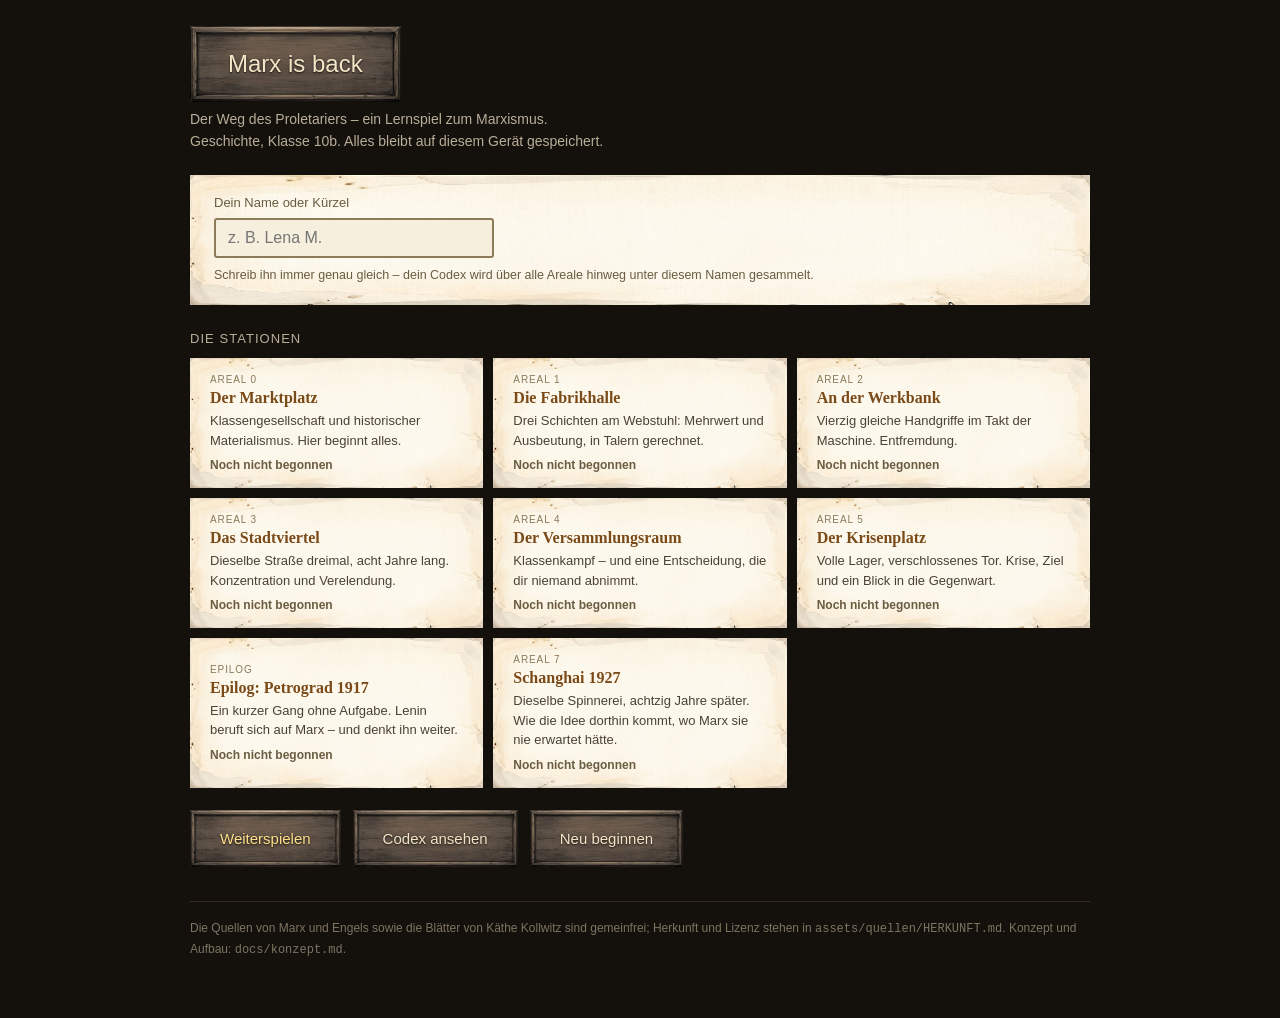
<file: index.html>
<!DOCTYPE html>
<html lang="de">
<head>
<meta charset="UTF-8">
<meta name="viewport" content="width=device-width, initial-scale=1.0, maximum-scale=1.0, minimum-scale=1.0, user-scalable=no, viewport-fit=cover">
<meta name="apple-mobile-web-app-capable" content="yes">
<title>Marx is back – Der Weg des Proletariers</title>
<style>
  :root { --papier: url(assets/ui/papier.jpg); --holz: url(assets/ui/holzknopf.jpg); }

  html, body {
    margin: 0; padding: 0; min-height: 100%;
    background: #14100c;
    font-family: sans-serif;
    color: #ece4d4;
    -webkit-text-size-adjust: 100%;
  }
  body {
    padding: 26px 18px 60px 18px;
    box-sizing: border-box;
  }
  .blatt { max-width: 900px; margin: 0 auto; }

  h1 {
    display: inline-block;
    font-size: 24px; font-weight: normal;
    margin: 0 0 6px 0; padding: 12px 26px;
    border: 12px solid transparent;
    border-image: var(--holz) 46 fill stretch;
    color: #f3e6c6;
    text-shadow: 0 1px 2px rgba(0,0,0,0.75);
  }
  .untertitel { font-size: 14px; color: #b9ae99; margin: 0 0 22px 0; line-height: 1.6; }

  /* ---------- Namenszeile ---------- */
  .namensfeld {
    border: 20px solid transparent;
    border-image: var(--papier) 60 fill stretch;
    color: #2b2318;
    padding: 0 4px;
    margin-bottom: 22px;
  }
  .namensfeld label { display: block; font-size: 13px; color: #6a5c40; margin-bottom: 8px; }
  .namensfeld input {
    background: #f6efdd;
    border: 2px solid #8d7c5a;
    border-radius: 3px;
    color: #2b2318;
    font-family: inherit; font-size: 16px;
    padding: 9px 12px; width: min(280px, 100%);
    box-sizing: border-box;
  }
  .namensfeld input:focus { outline: none; border-color: #c49a3c; }
  .namensfeld .hinweis { font-size: 12.5px; color: #6a5c40; margin-top: 8px; line-height: 1.55; }

  /* ---------- Stationen ---------- */
  .abschnitt {
    font-size: 13px; letter-spacing: 0.08em; text-transform: uppercase;
    color: #b9ae99; margin: 26px 0 12px 0; font-weight: normal;
  }
  .stationen {
    display: grid;
    grid-template-columns: repeat(auto-fill, minmax(250px, 1fr));
    gap: 10px;
  }
  .station {
    border: 16px solid transparent;
    border-image: var(--papier) 60 fill stretch;
    color: #2b2318;
    padding: 0 4px;
    text-align: left;
    font-family: inherit;
    cursor: pointer;
    display: block; width: 100%;
    background: none;
  }
  .station:hover { filter: brightness(1.05); }
  .station .nr {
    font-size: 10px; letter-spacing: 0.09em; text-transform: uppercase;
    color: #8a7a5a; margin-bottom: 4px;
  }
  .station h3 {
    margin: 0 0 4px 0; font-size: 16px; font-weight: bold; color: #7a4a18;
    font-family: Georgia, "Times New Roman", serif;
  }
  .station p { margin: 0; font-size: 13px; line-height: 1.5; color: #4a4234; }
  .station .stand { display: block; margin-top: 8px; font-size: 12px; font-weight: bold; }
  .stand.offen    { color: #6a5c40; }
  .stand.begonnen { color: #9a6a1a; }
  .stand.fertig   { color: #4f7c46; }

  /* ---------- Knöpfe ---------- */
  .knopfreihe { display: flex; gap: 12px; flex-wrap: wrap; margin-top: 22px; }
  .holz {
    background: none;
    border: 8px solid transparent;
    border-image: var(--holz) 46 fill stretch;
    color: #f3e6c6;
    text-shadow: 0 1px 2px rgba(0,0,0,0.75);
    font-family: inherit; font-size: 15px;
    padding: 12px 22px; min-height: 44px;
    cursor: pointer; touch-action: manipulation;
  }
  .holz:hover  { filter: brightness(1.12); }
  .holz:active { filter: brightness(0.78); }
  .holz:disabled { opacity: 0.4; cursor: default; filter: none; }
  .holz.stark { color: #ffe08a; box-shadow: inset 0 0 0 2px #e8b84b; }

  .fusszeile {
    margin-top: 34px; font-size: 12px; line-height: 1.7; color: #7d7462;
    border-top: 1px solid #33291f; padding-top: 16px;
  }
  .fusszeile a { color: #a89474; }
</style>
</head>
<body>

<div class="blatt">
  <h1>Marx is back</h1>
  <p class="untertitel">
    Der Weg des Proletariers – ein Lernspiel zum Marxismus.<br>
    Geschichte, Klasse 10b. Alles bleibt auf diesem Gerät gespeichert.
  </p>

  <div class="namensfeld">
    <label for="name">Dein Name oder Kürzel</label>
    <input id="name" type="text" maxlength="30" placeholder="z. B. Lena M." autocomplete="off">
    <div class="hinweis">
      Schreib ihn immer genau gleich – dein Codex wird über alle Areale hinweg
      unter diesem Namen gesammelt.
    </div>
  </div>

  <h2 class="abschnitt">Die Stationen</h2>
  <div class="stationen" id="stationen"></div>

  <div class="knopfreihe">
    <button class="holz stark" id="btnWeiter">Weiterspielen</button>
    <button class="holz" id="btnCodex">Codex ansehen</button>
    <button class="holz" id="btnZuruecksetzen">Neu beginnen</button>
  </div>

  <div class="fusszeile">
    Die Quellen von Marx und Engels sowie die Blätter von Käthe Kollwitz sind
    gemeinfrei; Herkunft und Lizenz stehen in
    <code>assets/quellen/HERKUNFT.md</code>. Konzept und Aufbau:
    <code>docs/konzept.md</code>.
  </div>
</div>

<script>
// ============================================================
//  Hauptmenü. Liegt bewusst auf oberster Ebene: So ist es zugleich
//  die Einstiegsseite, die GitHub Pages von sich aus ausliefert.
// ============================================================

const STATIONEN = [
  { nr: 0, ordner: 'areal0', titel: 'Der Marktplatz',
    kurz: 'Klassengesellschaft und historischer Materialismus. Hier beginnt alles.' },
  { nr: 1, ordner: 'areal1', titel: 'Die Fabrikhalle',
    kurz: 'Drei Schichten am Webstuhl: Mehrwert und Ausbeutung, in Talern gerechnet.' },
  { nr: 2, ordner: 'areal2', titel: 'An der Werkbank',
    kurz: 'Vierzig gleiche Handgriffe im Takt der Maschine. Entfremdung.' },
  { nr: 3, ordner: 'areal3', titel: 'Das Stadtviertel',
    kurz: 'Dieselbe Straße dreimal, acht Jahre lang. Konzentration und Verelendung.' },
  { nr: 4, ordner: 'areal4', titel: 'Der Versammlungsraum',
    kurz: 'Klassenkampf – und eine Entscheidung, die dir niemand abnimmt.' },
  { nr: 5, ordner: 'areal5', titel: 'Der Krisenplatz',
    kurz: 'Volle Lager, verschlossenes Tor. Krise, Ziel und ein Blick in die Gegenwart.' },
  { nr: 6, ordner: 'epilog', titel: 'Epilog: Petrograd 1917',
    kurz: 'Ein kurzer Gang ohne Aufgabe. Lenin beruft sich auf Marx – und denkt ihn weiter.' },
  { nr: 7, ordner: 'china', titel: 'Schanghai 1927',
    kurz: 'Dieselbe Spinnerei, achtzig Jahre später. Wie die Idee dorthin kommt, wo Marx sie nie erwartet hätte.' }
];

const elName = document.getElementById('name');

function lies(key, ersatz) {
  try { return JSON.parse(localStorage.getItem(key) || ersatz); }
  catch (e) { return JSON.parse(ersatz); }
}

function nameJetzt() { return elName.value.trim(); }

// Fortschritt je Areal: gibt es einen Spielstand, und wurden schon Begriffe
// unter diesem Namen abgelegt?
function standVon(st) {
  const name = nameJetzt();
  if (!name) return 'offen';
  const codex = lies('marxIsBack.codex', '[]')
                  .filter(e => e.name === name && e.areal === st.nr);
  const roh = localStorage.getItem('marxIsBack.spielstand.areal' + st.nr);
  let begonnen = false;
  if (roh) {
    try { begonnen = JSON.parse(roh).name === name; } catch (e) { begonnen = false; }
  }
  // Der Epilog vergibt keine Begriffe – dort zählt allein der Spielstand.
  if (st.nr === 6) return begonnen ? 'fertig' : 'offen';
  if (codex.length) return 'fertig';
  return begonnen ? 'begonnen' : 'offen';
}

const STAND_TEXT = { offen: 'Noch nicht begonnen', begonnen: 'Angefangen', fertig: 'Abgeschlossen' };

function zeichneStationen() {
  const behaelter = document.getElementById('stationen');
  behaelter.innerHTML = '';
  for (const st of STATIONEN) {
    const s = standVon(st);
    const b = document.createElement('button');
    b.className = 'station';
    b.innerHTML =
      '<div class="nr">' + (st.nr === 6 ? 'Epilog' : 'Areal ' + st.nr) + '</div>' +
      '<h3></h3><p></p><span class="stand ' + s + '">' + STAND_TEXT[s] + '</span>';
    b.querySelector('h3').textContent = st.titel;
    b.querySelector('p').textContent  = st.kurz;
    b.addEventListener('click', () => starte(st.ordner));
    behaelter.appendChild(b);
  }
}

function starte(ordner) {
  const name = nameJetzt();
  if (!name) { elName.focus(); return; }
  // Den Namen mitgeben, damit das Areal ihn nicht erneut abfragt.
  localStorage.setItem('marxIsBack.name', name);
  window.location.href = 'game/' + ordner + '/index.html';
}

// Weiterspielen: das erste Areal, das noch nicht abgeschlossen ist
function ersteOffene() {
  for (const st of STATIONEN) if (standVon(st) !== 'fertig') return st;
  return STATIONEN[STATIONEN.length - 1];
}

document.getElementById('btnWeiter').addEventListener('click', () => {
  starte(ersteOffene().ordner);
});

document.getElementById('btnCodex').addEventListener('click', () => {
  const name = nameJetzt();
  if (!name) { elName.focus(); return; }
  localStorage.setItem('marxIsBack.name', name);
  window.location.href = 'codex.html';
});

document.getElementById('btnZuruecksetzen').addEventListener('click', () => {
  const name = nameJetzt();
  if (!name) { elName.focus(); return; }
  const sicher = window.confirm(
    'Neu beginnen als "' + name + '"?\n\n' +
    'Der gesammelte Codex, alle Ergebnisse und deine eigenen Antworten werden ' +
    'gelöscht, und du fängst wieder bei Areal 0 an. Das lässt sich nicht ' +
    'rückgängig machen.');
  if (!sicher) return;

  // Nur die Daten DIESES Namens entfernen – auf einem geteilten iPad
  // dürfen die Sachen der anderen nicht mit verschwinden.
  for (const key of ['marxIsBack.codex', 'marxIsBack.ergebnisse', 'marxIsBack.meinungen']) {
    const rest = lies(key, '[]').filter(e => e.name !== name);
    localStorage.setItem(key, JSON.stringify(rest));
  }
  for (const st of STATIONEN) {
    const k = 'marxIsBack.spielstand.areal' + st.nr;
    const roh = localStorage.getItem(k);
    if (!roh) continue;
    try { if (JSON.parse(roh).name === name) localStorage.removeItem(k); } catch (e) { /* egal */ }
  }
  zeichneStationen();
});

elName.addEventListener('input', () => {
  localStorage.setItem('marxIsBack.name', nameJetzt());
  zeichneStationen();
});

elName.value = localStorage.getItem('marxIsBack.name') || '';
zeichneStationen();
</script>

</body>
</html>
</file>
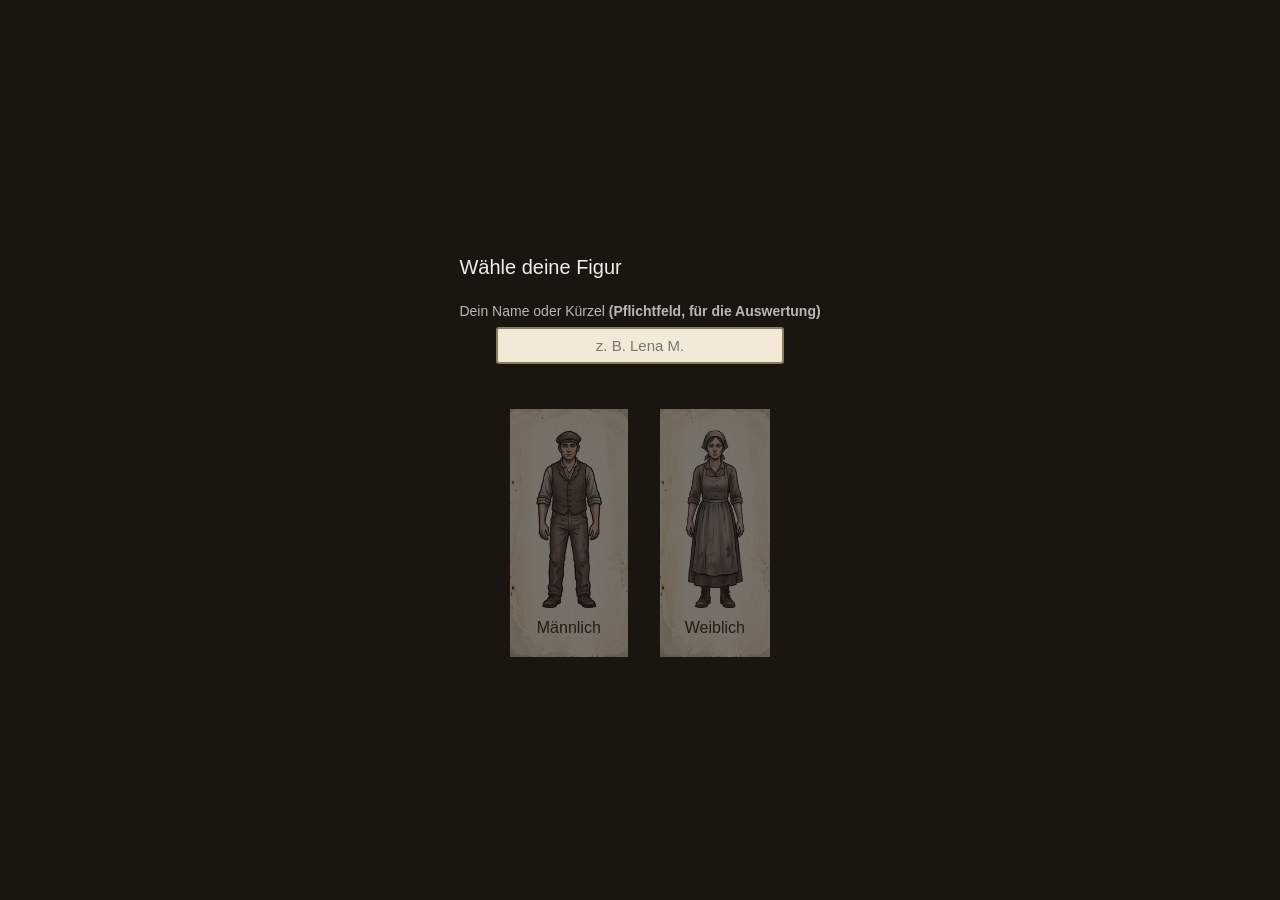
<file: game/areal0/index.html>
<!DOCTYPE html>
<html lang="de">
<head>
<meta charset="UTF-8">
<!-- iPad: feste Skalierung, kein Doppeltipp-Zoom, Rand unter der Statusleiste -->
<meta name="viewport" content="width=device-width, initial-scale=1.0, maximum-scale=1.0, minimum-scale=1.0, user-scalable=no, viewport-fit=cover">
<meta name="apple-mobile-web-app-capable" content="yes">
<title>Areal 0 – Marktplatz</title>
<link rel="stylesheet" href="../shared/engine.css">
</head>
<body>

<div id="charSelect">
  <div id="fortsetzenBox" class="hidden">
    <h1>Willkommen zurück</h1>
    <p id="fortsetzenInfo"></p>
    <div class="startBtns">
      <button id="btnFortsetzen" class="startBtn primary">Weiterspielen</button>
      <button id="btnNeu" class="startBtn">Neu beginnen</button>
    </div>
  </div>

  <div id="neuBox">
    <h1>Wähle deine Figur</h1>
    <div id="nameRow">
      <label for="nameInput">Dein Name oder Kürzel <b>(Pflichtfeld, für die Auswertung)</b></label>
      <input id="nameInput" type="text" maxlength="30" placeholder="z. B. Lena M." autocomplete="off">
      <div id="nameFehler">Bitte trag zuerst deinen Namen ein.</div>
    </div>
    <div class="options">
      <div class="option" data-gender="m">
        <img src="../../assets/characters/worker_m/worker_m_front_idle.png" alt="Männliche Figur">
        <div>Männlich</div>
      </div>
      <div class="option" data-gender="f">
        <img src="../../assets/characters/worker_f/worker_f_front_idle.png" alt="Weibliche Figur">
        <div>Weiblich</div>
      </div>
    </div>
  </div>
</div>

<div id="hud">
  Bewegen: WASD / Pfeiltasten &nbsp;·&nbsp; <b>E</b>: Sprechen &nbsp;·&nbsp; <b>C</b>: Codex<br>
  <span style="opacity:0.55">F2: Zonen-Editor</span>
</div>
<canvas id="gameCanvas"></canvas>

<div id="interactHint" class="hidden"></div>
<button id="btnCodex" class="touchBtn hidden">Codex</button>
<button id="btnAktion" class="touchBtn hidden">Sprechen</button>

<div id="dialogBox" class="hidden">
  <img id="dialogPortrait" alt="">
  <div id="dialogMain">
    <div id="dialogName"></div>
    <div id="dialogText"></div>
    <div id="dialogHint"></div>
  </div>
</div>

<div id="gateOverlay" class="hidden">
  <div class="gateInner">
    <h2></h2>
    <div class="gateSub"></div>
    <div id="gateCards"></div>
    <div class="gateFeedback" id="gateFeedback"></div>
    <button id="gateCheck">Antwort prüfen</button>
  </div>
</div>

<div id="reflexionOverlay" class="hidden">
  <div class="gateInner">
    <h2>Deine Position</h2>
    <div class="gateSub">Hier gibt es kein Richtig und kein Falsch. Diese Antwort wird nicht bewertet.</div>
    <div id="reflexionFrage"></div>
    <textarea id="reflexionText" placeholder="Schreib in ein paar Sätzen, was du denkst …"></textarea>
    <div id="reflexionHinweis">Deine Antwort landet in deinem Theorie-Codex und dient im Unterricht als Diskussionsgrundlage.</div>
    <button id="reflexionSpeichern" class="gateBtn" style="padding:11px 22px;font-size:15px;">Antwort speichern</button>
  </div>
</div>

<div id="codexOverlay" class="hidden">
  <div class="gateInner">
    <h2>Theorie-Codex</h2>
    <div class="gateSub">Deine gesammelten Begriffe. Am PC auch mit <b>C</b> oder <b>Escape</b> zu schließen.</div>
    <div id="codexList"></div>
  </div>
</div>

<div id="abschlussOverlay" class="hidden">
  <div class="gateInner">
    <div id="abschlussKopf"></div>
    <div id="abschlussCodex"></div>
    <div class="abschlussBtns">
      <button id="abschlussWeiter"></button>
      <button id="abschlussZurueck">Zurück ins Areal</button>
    </div>
  </div>
</div>

<div id="toast" class="hidden"></div>

<div id="exportOverlay" class="hidden">
  <div id="exportHint">Text mit Strg+C kopieren und in zonen.js einfügen. Escape zum Schließen.</div>
  <textarea id="exportBox" readonly></textarea>
</div>

<script src="../shared/engine.js"></script>
<script src="zonen.js"></script>
<script src="inhalt.js"></script>
<script>
// ============================================================
//  Areal 0 – Verdrahtung von Inhalt und Engine
// ============================================================

// Das Abschlussquiz läuft in zwei Phasen: erst die Zuordnung nach M6,
// danach die Arbeit an Marx' eigenen Worten (M11 und M10).
function openGate() {
  Spiel.oeffneZuordnung({
    titel: 'Quellenanalyse: Die Klassengesellschaft',
    hinweis: 'Marx unterscheidet im Kapitalismus zwei Klassen. Ordne jedes Merkmal der ' +
             'richtigen Klasse zu.',
    karten: GATE_KARTEN.map(k => ({ text: k.text, spalte: k.klasse })),
    spalten: [
      { key: 'B', label: 'Bourgeoisie' },
      { key: 'P', label: 'Proletariat' }
    ],
    aufgabe: 'Klassengesellschaft: Zuordnung',
    fragment: 'klassengesellschaft',
    erfolgText: 'Alles richtig zugeordnet. Du hast den Unterschied zwischen den beiden Klassen erfasst.',
    weiterText: 'Weiter zu Marx’ eigenen Worten',
    onFertig: openQuellen
  });
}

function openQuellen() {
  Spiel.oeffneQuellen({
    titel: 'Marx im Original',
    hinweis: 'Jetzt liest du Marx’ eigene Worte. Zwei Zeichen wirst du öfter sehen: ' +
             '<b>…</b> heißt, dass hier etwas weggelassen wurde, und <b>[eckige Klammern]</b> ' +
             'markieren ein Wort, das jemand zur Verständlichkeit eingesetzt hat. ' +
             'Beides gehört zum sauberen Zitieren dazu.',
    quellen: ['m11', 'm10'].map(k => ({
      ref: QUELLEN[k].ref,
      zitat: QUELLEN[k].zitat,
      nachweis: QUELLE_WERK
    })),
    fragen: QUELLEN_FRAGEN.map(f => ({
      afb: f.afb,
      operator: f.operator,
      quelleRef: QUELLEN[f.quelle].ref,
      frage: f.frage,
      typ: f.typ,
      optionen: f.optionen,
      richtig: f.richtig
    })),
    aufgabe: 'Manifest: Quellenarbeit',
    fragment: 'manifest',
    erfolgText: 'Alle Fragen richtig. Du kannst Marx’ Originaltext auswerten.',
    weiterText: 'Weiter',
    onFertig: () => {
      STORY.gateBestanden = true;
      // Marx knüpft direkt an und stellt die Beurteilungsfrage
      Spiel.starteDialog(Spiel.npcNach('marx'));
    }
  });
}

function openReflexion() {
  Spiel.oeffneReflexion({
    frage: REFLEXIONSFRAGE,
    onFertig: () => Spiel.zeigeToast('Das Tor zur Spinnerei steht dir jetzt offen.')
  });
}

// Abschluss des Areals: Zusammenfassung mit Codex, dann weiter in die Fabrik
function zeigeAbschluss() {
  Spiel.oeffneAbschluss({
    titel: 'Areal 0 abgeschlossen: Der Marktplatz',
    text: 'Du weißt jetzt, in welche zwei Klassen Marx die Gesellschaft teilt und ' +
          'warum er glaubt, dass sich Geschichte wiederholt. In der Spinnerei wirst du ' +
          'sehen, wie aus dieser Ordnung Gewinn entsteht.',
    weiterLabel: 'Weiter in die Spinnerei',
    weiterZiel: '../areal1/index.html'
  });
}

Spiel.start({
  areal: 0,
  arealName: 'Areal 0 – Marktplatz',
  hintergrund: '../../assets/backgrounds/areal0_marktplatz.jpg',
  npcPfad: '../../assets/characters/npcs/',
  spielerPfad: '../../assets/characters/',

  // Zonen und NPC-Positionen sind direkt Bildpixel, daher authoredZoom 1.
  // Bei diesem Zoom rastet die Kamera an der Kartenunterkante ein: Der
  // Ausschnitt steht senkrecht fest und zeigt dauerhaft die Fassadenzeile
  // UND den ganzen Platz darunter.
  worldZoom: 0.62,
  authoredZoom: 1,
  spielerHoehe: 131,

  zonen: AREAL0_ZONEN,
  startpunkt: { x: 1400, y: 1350 },   // mitten auf dem Platz, unterhalb der Stände

  story: STORY,
  fragmente: FRAGMENTS,
  npcs: NPCS,
  dialoge: DIALOGE,

  startHinweisTastatur: 'Auf dem Marktplatz wartet Karl Marx auf dich. Geh zu ihm und drücke E.',
  startHinweisTouch: 'Auf dem Marktplatz wartet Karl Marx. Wisch zum Laufen, tippe dann auf „Sprechen“.'
});
</script>

</body>
</html>
</file>
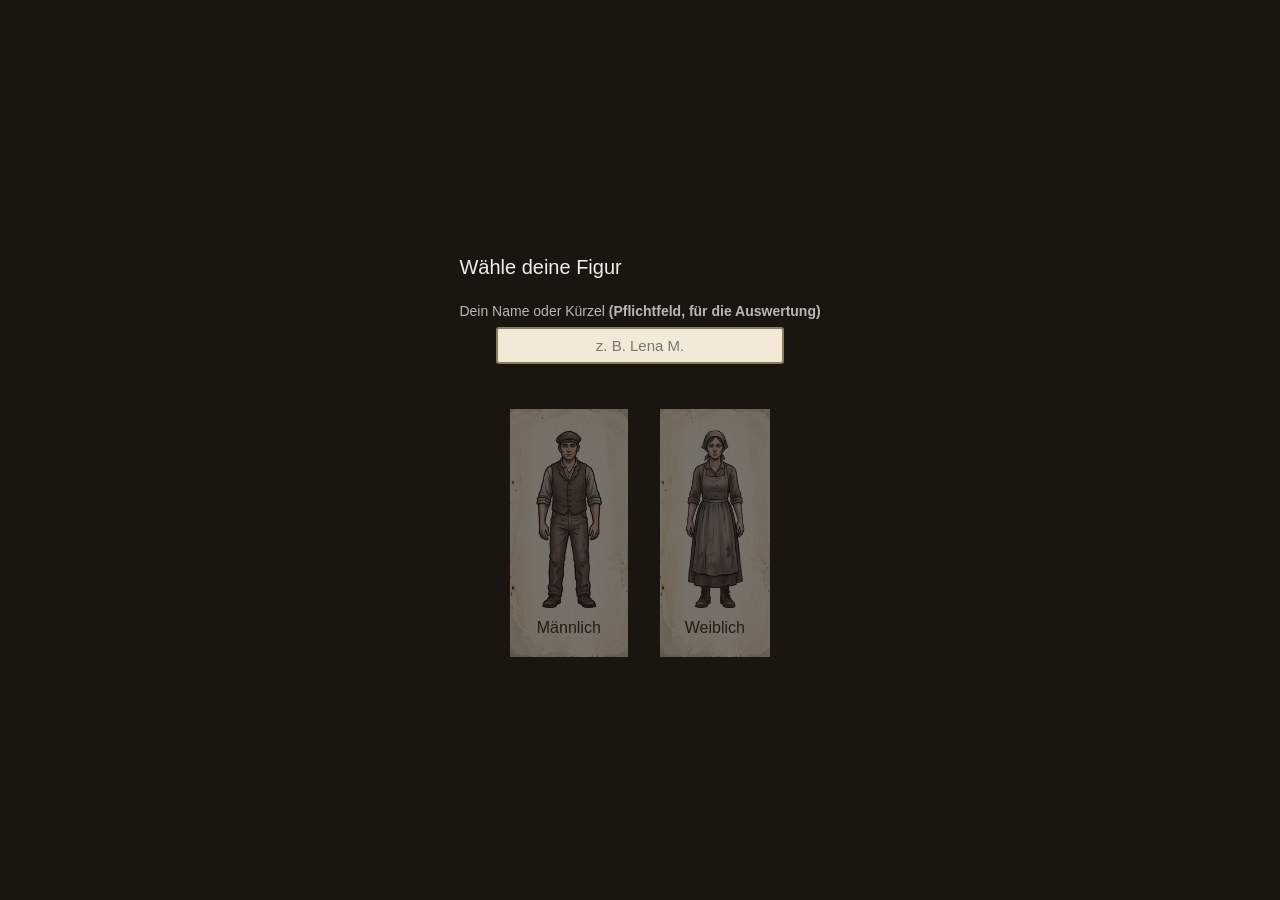
<file: game/areal1/index.html>
<!DOCTYPE html>
<html lang="de">
<head>
<meta charset="UTF-8">
<meta name="viewport" content="width=device-width, initial-scale=1.0, maximum-scale=1.0, minimum-scale=1.0, user-scalable=no, viewport-fit=cover">
<meta name="apple-mobile-web-app-capable" content="yes">
<title>Areal 1 – Fabrikhalle</title>
<link rel="stylesheet" href="../shared/engine.css">
<style>
  /* ---------- Schicht am Webstuhl (nur in diesem Areal) ---------- */
  #schichtOverlay {
    position: fixed;
    inset: 0;
    background: #1b1510;
    z-index: 19;
    overflow-y: auto;
    padding: 28px 20px;
    box-sizing: border-box;
    color: #f0ece4;
  }
  #schichtOverlay.hidden { display: none; }

  /* Die Webfläche ist der größte Knopf des Spiels und trägt deshalb dasselbe
     Holz wie alle übrigen Schaltflächen. */
  #webFlaeche {
    background: none;
    border: 14px solid transparent;
    border-image: url(../../assets/ui/holzknopf.jpg) 46 fill stretch;
    padding: 18px 20px;
    text-align: center;
    color: #f3e6c6;
    text-shadow: 0 1px 2px rgba(0,0,0,0.75);
    cursor: pointer;
    user-select: none;
    touch-action: manipulation;
    margin-bottom: 18px;
  }
  #webFlaeche:active { filter: brightness(0.78); }
  #webFlaeche .gross { font-size: 22px; margin-bottom: 6px; }
  #webFlaeche .klein { font-size: 13px; opacity: 0.8; }

  .balken {
    height: 26px;
    background: #241d16;
    border: 2px solid #6b5533;
    border-radius: 6px;
    overflow: hidden;
    margin-bottom: 6px;
  }
  .balken > div {
    height: 100%;
    background: #a8843a;
    transition: width 0.12s linear;
  }
  .zaehler { font-size: 14px; opacity: 0.8; margin-bottom: 20px; }

  /* Kopfbild: der Webstuhl über dem Web-Knopf */
  #webstuhlBild {
    display: block;
    margin: 0 auto 10px auto;
    max-width: 340px;
    width: 100%;
    height: auto;
  }

  /* Aus Baumwolle wird Stoff */
  #verwandlung {
    display: flex;
    align-items: center;
    justify-content: center;
    gap: 22px;
    margin: 6px 0 22px 0;
  }
  #verwandlung img { height: 84px; width: auto; }
  #verwandlung .pfeil { font-size: 30px; color: #d8c9a8; }
  #verwandlung .bildText { text-align: center; font-size: 12px; opacity: 0.7; margin-top: 4px; }

  /* Wertaufteilung als Münzreihen */
  .wertZeile {
    display: flex;
    align-items: flex-start;
    gap: 12px;
    margin-bottom: 14px;
    padding-bottom: 12px;
    border-bottom: 1px solid #3a3128;
  }
  .wertName { flex: 0 0 175px; font-size: 14px; padding-top: 4px; }
  .muenzen { flex: 1; display: flex; flex-wrap: wrap; gap: 3px; align-content: flex-start; }
  .muenzen img { width: 26px; height: 26px; }
  /* Farbring zeigt, wem die Münzen zufallen */
  .muenzen.material img { box-shadow: 0 0 0 2px #5d6b7a; border-radius: 50%; }
  .muenzen.lohn     img { box-shadow: 0 0 0 2px #4c8c4a; border-radius: 50%; }
  .muenzen.mehrwert img { box-shadow: 0 0 0 2px #a86a3a; border-radius: 50%; }
  .wertZahl { flex: 0 0 84px; text-align: right; font-size: 14px; padding-top: 4px; }

  /* Die Bilanz der Schicht liegt als Zettel auf dem Grund, wie alle
     Aufgaben- und Quellenkarten. */
  .kontoBox {
    background: none;
    border: 22px solid transparent;
    border-image: url(../../assets/ui/papier.jpg) 60 fill stretch;
    color: #2b2318;
    padding: 0 6px;
    margin: 20px 0;
    font-size: 15px;
    line-height: 1.6;
  }
  /* Holzplakette wie alle übrigen Knöpfe (Klasse "holz" aus engine.css) */
  #schichtWeiter {
    padding: 8px 16px;
    font-size: 15px;
    min-height: 30px;
  }
  #schichtWeiter.hidden { display: none; }
  #ergebnisBereich.hidden { display: none; }
</style>
</head>
<body>

<div id="charSelect">
  <div id="fortsetzenBox" class="hidden">
    <h1>Willkommen zurück</h1>
    <p id="fortsetzenInfo"></p>
    <div class="startBtns">
      <button id="btnFortsetzen" class="startBtn primary">Weiterspielen</button>
      <button id="btnNeu" class="startBtn">Neu beginnen</button>
    </div>
  </div>

  <div id="neuBox">
    <h1>Wähle deine Figur</h1>
    <div id="nameRow">
      <label for="nameInput">Dein Name oder Kürzel <b>(Pflichtfeld, für die Auswertung)</b></label>
      <input id="nameInput" type="text" maxlength="30" placeholder="z. B. Lena M." autocomplete="off">
      <div id="nameFehler">Bitte trag zuerst deinen Namen ein.</div>
    </div>
    <div class="options">
      <div class="option" data-gender="m">
        <img src="../../assets/characters/worker_m/worker_m_front_idle.png" alt="Männliche Figur">
        <div>Männlich</div>
      </div>
      <div class="option" data-gender="f">
        <img src="../../assets/characters/worker_f/worker_f_front_idle.png" alt="Weibliche Figur">
        <div>Weiblich</div>
      </div>
    </div>
  </div>
</div>

<div id="hud">
  Bewegen: WASD / Pfeiltasten &nbsp;·&nbsp; <b>E</b>: Sprechen &nbsp;·&nbsp; <b>C</b>: Codex<br>
  <span style="opacity:0.55">F2: Zonen-Editor</span>
</div>
<canvas id="gameCanvas"></canvas>

<div id="interactHint" class="hidden"></div>
<button id="btnCodex" class="touchBtn hidden">Codex</button>
<button id="btnAktion" class="touchBtn hidden">Sprechen</button>

<div id="dialogBox" class="hidden">
  <img id="dialogPortrait" alt="">
  <div id="dialogMain">
    <div id="dialogName"></div>
    <div id="dialogText"></div>
    <div id="dialogHint"></div>
  </div>
</div>

<div id="schichtOverlay" class="hidden">
  <div class="gateInner">
    <h2 id="schichtTitel">Deine Schicht am Webstuhl</h2>
    <div class="gateSub" id="schichtUnter"></div>

    <img id="webstuhlBild" src="../../assets/ui/webstuhl_detail.png" alt="">
    <div id="webFlaeche">
      <div class="gross">Weben</div>
      <div class="klein">Tippe oder drücke die Leertaste, so schnell du kannst</div>
    </div>
    <div class="balken"><div id="webBalken" style="width:0%"></div></div>
    <div class="zaehler" id="webZaehler"></div>

    <div id="ergebnisBereich" class="hidden">
      <div id="verwandlung">
        <div>
          <img src="../../assets/ui/baumwolle.png" alt="">
          <div class="bildText">Rohe Baumwolle</div>
        </div>
        <div class="pfeil">→</div>
        <div>
          <img src="../../assets/ui/stoffballen.png" alt="">
          <div class="bildText">Fertiger Stoff</div>
        </div>
      </div>

      <h2 style="font-size:17px">Was deine Schicht wert war</h2>
      <div class="wertZeile">
        <div class="wertName">Material (Baumwolle)</div>
        <div class="muenzen material" id="bMaterial"></div>
        <div class="wertZahl" id="zMaterial"></div>
      </div>
      <div class="wertZeile">
        <div class="wertName">Dein Lohn</div>
        <div class="muenzen lohn" id="bLohn"></div>
        <div class="wertZahl" id="zLohn"></div>
      </div>
      <div class="wertZeile">
        <div class="wertName">Bleibt beim Besitzer</div>
        <div class="muenzen mehrwert" id="bMehrwert"></div>
        <div class="wertZahl" id="zMehrwert"></div>
      </div>

      <div class="kontoBox" id="kontoBox"></div>
      <div class="gateSub" id="schichtKommentar"></div>
    </div>

    <button id="schichtWeiter" class="holz hidden">Weiter</button>
  </div>
</div>

<div id="gateOverlay" class="hidden">
  <div class="gateInner">
    <h2></h2>
    <div class="gateSub"></div>
    <div id="gateCards"></div>
    <div class="gateFeedback" id="gateFeedback"></div>
    <button id="gateCheck">Antwort prüfen</button>
  </div>
</div>

<div id="reflexionOverlay" class="hidden">
  <div class="gateInner">
    <h2>Deine Position</h2>
    <div class="gateSub">Hier gibt es kein Richtig und kein Falsch. Diese Antwort wird nicht bewertet.</div>
    <div id="reflexionFrage"></div>
    <textarea id="reflexionText" placeholder="Schreib in ein paar Sätzen, was du denkst …"></textarea>
    <div id="reflexionHinweis">Deine Antwort landet in deinem Theorie-Codex und dient im Unterricht als Diskussionsgrundlage.</div>
    <button id="reflexionSpeichern" class="gateBtn" style="padding:11px 22px;font-size:15px;">Antwort speichern</button>
  </div>
</div>

<div id="codexOverlay" class="hidden">
  <div class="gateInner">
    <h2>Theorie-Codex</h2>
    <div class="gateSub">Deine gesammelten Begriffe. Am PC auch mit <b>C</b> oder <b>Escape</b> zu schließen.</div>
    <div id="codexList"></div>
  </div>
</div>

<div id="abschlussOverlay" class="hidden">
  <div class="gateInner">
    <div id="abschlussKopf"></div>
    <div id="abschlussCodex"></div>
    <div class="abschlussBtns">
      <button id="abschlussWeiter"></button>
      <button id="abschlussZurueck">Zurück ins Areal</button>
    </div>
  </div>
</div>

<div id="toast" class="hidden"></div>

<div id="exportOverlay" class="hidden">
  <div id="exportHint">Text mit Strg+C kopieren und in zonen.js einfügen. Escape zum Schließen.</div>
  <textarea id="exportBox" readonly></textarea>
</div>

<script src="../shared/engine.js"></script>
<script src="zonen.js"></script>
<script src="inhalt.js"></script>
<script>
// ============================================================
//  Areal 1 – Schicht am Webstuhl, Mehrwert-Aufteilung, Aufgabe
// ============================================================

const elSchicht   = document.getElementById('schichtOverlay');
const elWebFlaeche= document.getElementById('webFlaeche');
const elWebBalken = document.getElementById('webBalken');
const elWebZaehler= document.getElementById('webZaehler');
const elErgebnis  = document.getElementById('ergebnisBereich');
const elWeiter    = document.getElementById('schichtWeiter');
const elUnter     = document.getElementById('schichtUnter');
const elKommentar = document.getElementById('schichtKommentar');

Spiel.registriereOverlay(elSchicht);

let bahnen = 0;          // in dieser Schicht gewebte Bahnen
let schichtLaeuft = false;
let aktuelleSchicht = null;

function starteSchicht() {
  aktuelleSchicht = SCHICHTEN[STORY.schichten];
  bahnen = 0;
  schichtLaeuft = true;

  elUnter.textContent = 'Schicht ' + (STORY.schichten + 1) + ' von ' + SCHICHTEN.length +
                        ' · Vorgabe: ' + aktuelleSchicht.bahnen + ' Bahnen Stoff';
  elWebFlaeche.style.display = '';
  elErgebnis.classList.add('hidden');
  elWeiter.classList.add('hidden');
  aktualisiereBalken();
  elSchicht.classList.remove('hidden');
}

function aktualisiereBalken() {
  const anteil = Math.min(1, bahnen / aktuelleSchicht.bahnen);
  elWebBalken.style.width = (anteil * 100) + '%';
  elWebZaehler.textContent = bahnen + ' von ' + aktuelleSchicht.bahnen + ' Bahnen';
}

function webeEinmal() {
  if (!schichtLaeuft) return;
  bahnen++;
  aktualisiereBalken();
  if (bahnen >= aktuelleSchicht.bahnen) beendeSchicht();
}

elWebFlaeche.addEventListener('click', webeEinmal);
window.addEventListener('keydown', e => {
  if (elSchicht.classList.contains('hidden')) return;
  if (e.key === ' ' || e.code === 'Space') { e.preventDefault(); webeEinmal(); }
});

function muenzenZeigen(id, anzahl) {
  const el = document.getElementById(id);
  el.innerHTML = '';
  for (let i = 0; i < anzahl; i++) {
    const img = document.createElement('img');
    img.src = '../../assets/ui/taler.png';
    img.alt = '';
    el.appendChild(img);
  }
}

function beendeSchicht() {
  schichtLaeuft = false;
  const s = aktuelleSchicht;
  const mehrwert = s.wert - s.material - s.lohn;

  STORY.schichten++;
  STORY.erzeugt    += s.wert;
  STORY.ausgezahlt += s.lohn;

  // Aufteilung als Münzen zeigen: eine Münze je Taler. Das ist für die
  // Schülis greifbarer als Prozentbalken – man sieht die Stapel direkt.
  muenzenZeigen('bMaterial', s.material);
  muenzenZeigen('bLohn',     s.lohn);
  muenzenZeigen('bMehrwert', mehrwert);
  document.getElementById('zMaterial').textContent = s.material + ' Taler';
  document.getElementById('zLohn').textContent     = s.lohn + ' Taler';
  document.getElementById('zMehrwert').textContent = mehrwert + ' Taler';

  document.getElementById('kontoBox').innerHTML =
    'Stoff im Wert von <b>' + s.wert + ' Talern</b> ist entstanden.<br>' +
    'Insgesamt von dir erzeugt: <b>' + STORY.erzeugt + ' Taler</b><br>' +
    'Insgesamt an dich ausgezahlt: <b>' + STORY.ausgezahlt + ' Taler</b>';

  elKommentar.textContent = kommentarZurSchicht();

  elWebFlaeche.style.display = 'none';
  elErgebnis.classList.remove('hidden');
  elWeiter.classList.remove('hidden');
  elWeiter.textContent = STORY.schichten >= SCHICHTEN.length
    ? 'Schicht beenden' : 'Weiter';

  Spiel.speichern();
}

function kommentarZurSchicht() {
  if (STORY.schichten === 1) {
    return 'Die Baumwolle war 6 Taler wert. Jetzt ist sie 20 Taler wert. ' +
           'Den Unterschied hast du mit deinen Händen gemacht.';
  }
  if (STORY.schichten === 2) {
    return 'Zweite Schicht, gleiches Bild. Sprich mit dem Fabrikbesitzer – ' +
           'er hat etwas angekündigt.';
  }
  return 'Mehr Stoff als vorher, aber weniger Lohn. Der Anteil, der beim Besitzer ' +
         'bleibt, ist von 10 auf 19 Taler gewachsen.';
}

elWeiter.addEventListener('click', () => {
  elSchicht.classList.add('hidden');

  // Nach der zweiten Schicht stellt der Fabrikbesitzer die neue Maschine auf
  if (STORY.schichten === 2 && !STORY.maschineDa) {
    STORY.maschineDa = true;
    Spiel.zeigeToast('Über Nacht wurde eine neue, schnellere Maschine aufgestellt.');
  } else if (STORY.schichten >= SCHICHTEN.length) {
    STORY.lohnGesenkt = true;
    Spiel.zeigeToast('Deine Schichten sind abgearbeitet. Karl Marx wartet am Eingang.');
  }
  Spiel.speichern();
});

// ---------- Abschlussaufgabe ----------
function openGate() {
  Spiel.oeffneZuordnung({
    titel: 'Wer bekommt was?',
    hinweis: 'Du hast drei Schichten gearbeitet. Ordne jede Aussage der richtigen Seite zu.' +
             '',
    karten: GATE_KARTEN.map(k => ({ text: k.text, spalte: k.klasse })),
    spalten: [
      { key: 'U', label: 'Fabrikbesitzer' },
      { key: 'A', label: 'Arbeiter' }
    ],
    aufgabe: 'Mehrwert: Wer bekommt was?',
    fragment: 'mehrwert',
    erfolgText: 'Richtig. Du hast den Weg des Werts durch die Fabrik nachvollzogen.',
    weiterText: 'Weiter zu den Quellen',
    onFertig: openQuellen
  });
}

function openQuellen() {
  Spiel.oeffneQuellen({
    titel: 'Mehrwert und Ausbeutung',
    hinweis: 'Oben steht Marx wörtlich, darunter zwei seiner Kernthesen in heutiger ' +
             'Sprache. Achte auf den Unterschied: Nur der erste Kasten ist ein Zitat.',
    quellen: ['kapital', 'mehrwert', 'ausbeutung'].map(k => QUELLEN[k]),
    fragen: QUELLEN_FRAGEN.map(f => ({
      afb: f.afb, operator: f.operator,
      quelleRef: QUELLEN[f.quelle].ref,
      frage: f.frage, typ: f.typ,
      optionen: f.optionen, richtig: f.richtig
    })),
    aufgabe: 'Mehrwert und Ausbeutung: Quellenarbeit',
    fragment: 'ausbeutung',
    erfolgText: 'Alle Fragen richtig. Du kannst benennen, woher der Gewinn kommt.',
    weiterText: 'Weiter',
    onFertig: () => {
      STORY.gateBestanden = true;
      Spiel.starteDialog(Spiel.npcNach('marx'));
    }
  });
}

function openReflexion() {
  Spiel.oeffneReflexion({
    frage: REFLEXIONSFRAGE,
    onFertig: () => Spiel.zeigeToast('Du kannst die Halle jetzt durch die Tür verlassen.')
  });
}

function zeigeAbschluss() {
  Spiel.oeffneAbschluss({
    titel: 'Areal 1 abgeschlossen: Die Fabrikhalle',
    text: 'Du hast ' + STORY.erzeugt + ' Taler an Stoff gewebt und ' + STORY.ausgezahlt +
          ' Taler dafür bekommen. Du kannst jetzt benennen, wo der Unterschied geblieben ist ' +
          'und warum er mit jeder neuen Maschine größer wird. In der nächsten Halle wirst du ' +
          'sehen, was diese Arbeit darüber hinaus mit dem Menschen selbst macht.',
    weiterLabel: 'Weiter an die Werkbank',
    weiterZiel: '../areal2/index.html'
  });
}

Spiel.start({
  areal: 1,
  arealName: 'Areal 1 – Fabrikhalle',
  hintergrund: '../../assets/backgrounds/areal1_fabrikhalle.jpg',
  npcPfad: '../../assets/characters/npcs/',
  spielerPfad: '../../assets/characters/',

  // Zonen und NPC-Positionen sind hier direkt Bildpixel, daher authoredZoom 1.
  // Kleiner Zoom, damit fast die ganze Halle auf einen Blick sichtbar ist –
  // hier soll nicht erkundet, sondern gearbeitet werden.
  worldZoom: 0.55,
  authoredZoom: 1,
  spielerHoehe: 200,   // Webstühle geben den Maßstab vor, nicht Häuser

  zonen: AREAL1_ZONEN,
  startpunkt: { x: 1430, y: 960 },   // im Mittelgang vor dem Webstuhl

  story: STORY,
  fragmente: FRAGMENTS,
  npcs: NPCS,
  dialoge: DIALOGE,

  startHinweisTastatur: 'Sprich zuerst mit dem alten Arbeiter. Bewegen mit WASD, sprechen mit E.',
  startHinweisTouch: 'Sprich zuerst mit dem alten Arbeiter. Wisch zum Laufen, tippe auf „Sprechen“.'
});
</script>

</body>
</html>
</file>
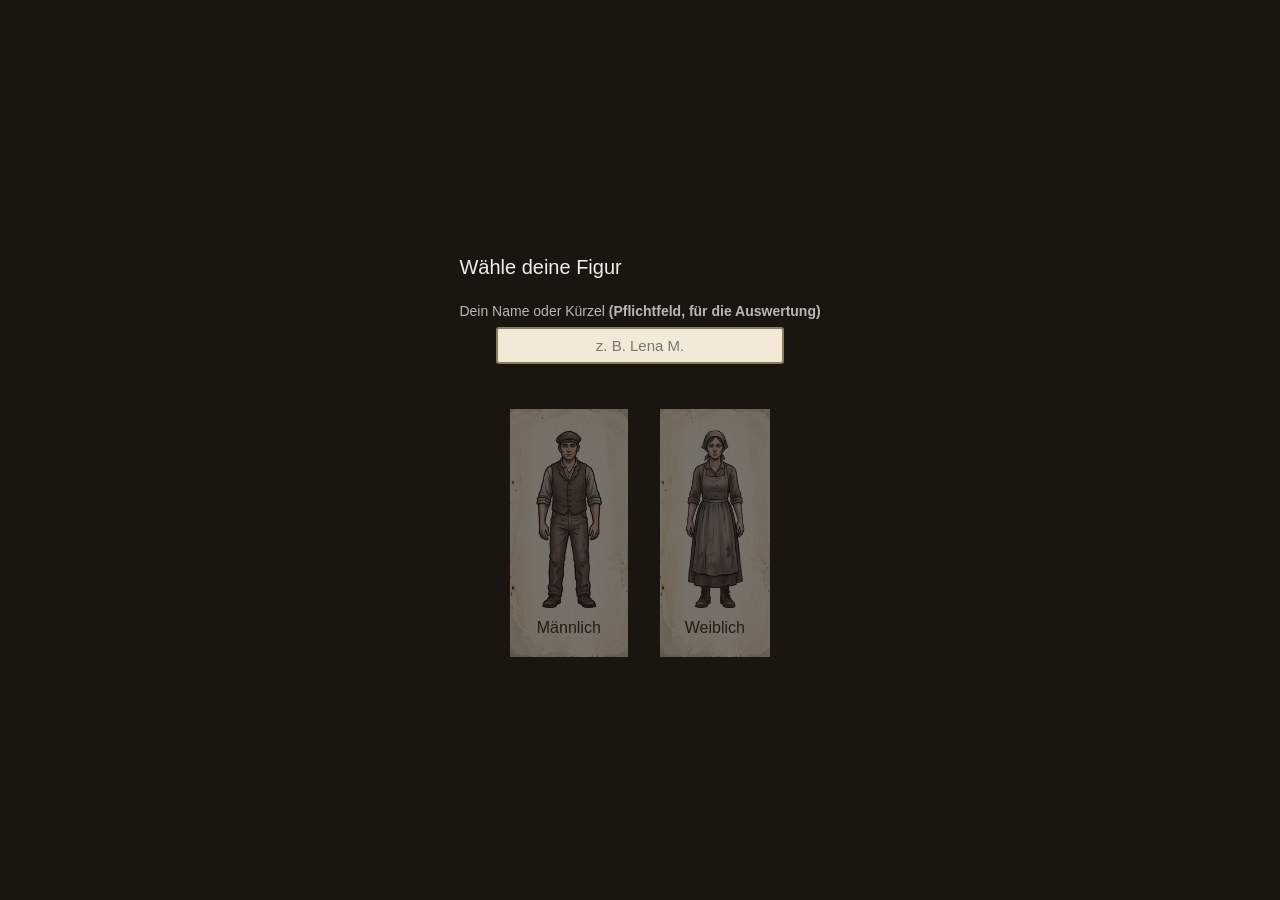
<file: game/areal2/index.html>
<!DOCTYPE html>
<html lang="de">
<head>
<meta charset="UTF-8">
<meta name="viewport" content="width=device-width, initial-scale=1.0, maximum-scale=1.0, minimum-scale=1.0, user-scalable=no, viewport-fit=cover">
<meta name="apple-mobile-web-app-capable" content="yes">
<title>Areal 2 – An der Werkbank</title>
<link rel="stylesheet" href="../shared/engine.css">
<style>
  /* ---------- Schicht an der Werkbank ----------
     Bewusst karg gehalten: Anders als in der Fabrikhalle gibt es hier keine
     Münzen, keine Bilanz, kein wachsendes Ergebnis. Nur einen Zähler. */
  #taktOverlay {
    position: fixed;
    inset: 0;
    background: #1b1510;
    z-index: 19;
    overflow-y: auto;
    padding: 28px 20px;
    box-sizing: border-box;
    color: #f0ece4;
  }
  #taktOverlay.hidden { display: none; }

  /* Die Station: ein Schlitz, in dem das Rohteil erscheint */
  /* Der Stanzkopf ist aus dem Hintergrundbild dieses Areals ausgeschnitten –
     dieselbe Maschine, an der die Figur draußen in der Halle steht. */
  #station {
    background: #17171a url(../../assets/ui/werkbank_detail.jpg) center top / auto 128% repeat-x;
    border: 2px solid #4a3f30;
    border-radius: 8px;
    height: 220px;
    margin: 18px 0 14px 0;
    display: flex;
    align-items: flex-end;
    justify-content: center;
    cursor: pointer;
    user-select: none;
    touch-action: manipulation;
    position: relative;
    overflow: hidden;
  }
  #station.aktiv { border-color: #a8843a; }
  /* Das Werkstück liegt unter dem Stanzkopf im Schlitz. */
  #teil {
    width: 124px;
    height: 46px;
    margin-bottom: 10px;
    background: linear-gradient(#9a9aa2 0%, #7c7c85 42%, #5e5e66 60%, #4a4a52 100%);
    border: 2px solid #26262c;
    border-radius: 3px;
    box-shadow: inset 0 2px 0 rgba(255,255,255,0.35),
                inset 0 -3px 0 rgba(0,0,0,0.45),
                0 3px 7px rgba(0,0,0,0.6);
    opacity: 0;
    transition: opacity 0.06s linear;
  }
  #teil.da { opacity: 1; }
  #stationText {
    position: absolute;
    top: 8px;
    left: 0; right: 0;
    text-shadow: 0 1px 3px rgba(0,0,0,0.9);
    text-align: center;
    font-size: 13px;
    color: #b9ae99;
  }

  #taktZaehler {
    font-size: 26px;
    letter-spacing: 0.04em;
    text-align: center;
    font-variant-numeric: tabular-nums;
  }
  #taktRueckmeldung {
    text-align: center;
    font-size: 14px;
    min-height: 22px;
    margin-top: 8px;
    color: #b9b2a2;
  }
  #taktMeldung {
    text-align: center;
    font-size: 15px;
    min-height: 24px;
    margin-top: 14px;
    color: #ecdcc0;
  }
  #taktEnde { margin-top: 22px; }
  #taktEnde.hidden { display: none; }
  #taktWeiter {
    padding: 8px 16px;
    font-size: 15px;
    min-height: 30px;
  }
</style>
</head>
<body>

<div id="charSelect">
  <div id="fortsetzenBox" class="hidden">
    <h1>Willkommen zurück</h1>
    <p id="fortsetzenInfo"></p>
    <div class="startBtns">
      <button id="btnFortsetzen" class="startBtn primary">Weiterspielen</button>
      <button id="btnNeu" class="startBtn">Neu beginnen</button>
    </div>
  </div>

  <div id="neuBox">
    <h1>Wähle deine Figur</h1>
    <div id="nameRow">
      <label for="nameInput">Dein Name oder Kürzel <b>(Pflichtfeld, für die Auswertung)</b></label>
      <input id="nameInput" type="text" maxlength="30" placeholder="z. B. Lena M." autocomplete="off">
      <div id="nameFehler">Bitte trag zuerst deinen Namen ein.</div>
    </div>
    <div class="options">
      <div class="option" data-gender="m">
        <img src="../../assets/characters/worker_m/worker_m_front_idle.png" alt="Männliche Figur">
        <div>Männlich</div>
      </div>
      <div class="option" data-gender="f">
        <img src="../../assets/characters/worker_f/worker_f_front_idle.png" alt="Weibliche Figur">
        <div>Weiblich</div>
      </div>
    </div>
  </div>
</div>

<div id="hud">
  Bewegen: WASD / Pfeiltasten &nbsp;·&nbsp; <b>E</b>: Sprechen &nbsp;·&nbsp; <b>C</b>: Codex<br>
  <span style="opacity:0.55">F2: Zonen-Editor</span>
</div>
<canvas id="gameCanvas"></canvas>

<div id="interactHint" class="hidden"></div>
<button id="btnCodex" class="touchBtn hidden">Codex</button>
<button id="btnAktion" class="touchBtn hidden">Sprechen</button>

<div id="dialogBox" class="hidden">
  <img id="dialogPortrait" alt="">
  <div id="dialogMain">
    <div id="dialogName"></div>
    <div id="dialogText"></div>
    <div id="dialogHint"></div>
  </div>
</div>

<div id="taktOverlay" class="hidden">
  <div class="gateInner">
    <h2>Deine Schicht an der Werkbank</h2>
    <div class="gateSub" id="taktUnter"></div>

    <div id="station">
      <div id="teil"></div>
      <div id="stationText">Greifen, sobald das Teil im Schlitz liegt</div>
    </div>

    <div id="taktZaehler"></div>
    <div id="taktRueckmeldung"></div>
    <div id="taktMeldung"></div>

    <div id="taktEnde" class="hidden">
      <div class="gateSub" id="taktBilanz"></div>
      <button id="taktWeiter" class="holz">Feierabend</button>
    </div>
  </div>
</div>

<div id="gateOverlay" class="hidden">
  <div class="gateInner">
    <h2></h2>
    <div class="gateSub"></div>
    <div id="gateCards"></div>
    <div class="gateFeedback" id="gateFeedback"></div>
    <button id="gateCheck">Antwort prüfen</button>
  </div>
</div>

<div id="reflexionOverlay" class="hidden">
  <div class="gateInner">
    <h2>Deine Position</h2>
    <div class="gateSub">Hier gibt es kein Richtig und kein Falsch. Diese Antwort wird nicht bewertet.</div>
    <div id="reflexionFrage"></div>
    <textarea id="reflexionText" placeholder="Schreib in ein paar Sätzen, was du denkst …"></textarea>
    <div id="reflexionHinweis">Deine Antwort landet in deinem Theorie-Codex und dient im Unterricht als Diskussionsgrundlage.</div>
    <button id="reflexionSpeichern" class="gateBtn" style="padding:11px 22px;font-size:15px;">Antwort speichern</button>
  </div>
</div>

<div id="codexOverlay" class="hidden">
  <div class="gateInner">
    <h2>Theorie-Codex</h2>
    <div class="gateSub">Deine gesammelten Begriffe. Am PC auch mit <b>C</b> oder <b>Escape</b> zu schließen.</div>
    <div id="codexList"></div>
  </div>
</div>

<div id="abschlussOverlay" class="hidden">
  <div class="gateInner">
    <div id="abschlussKopf"></div>
    <div id="abschlussCodex"></div>
    <div class="abschlussBtns">
      <button id="abschlussWeiter"></button>
      <button id="abschlussZurueck">Zurück ins Areal</button>
    </div>
  </div>
</div>

<div id="toast" class="hidden"></div>

<div id="exportOverlay" class="hidden">
  <div id="exportHint">Text mit Strg+C kopieren und in zonen.js einfügen. Escape zum Schließen.</div>
  <textarea id="exportBox" readonly></textarea>
</div>

<script src="../shared/engine.js"></script>
<script src="zonen.js"></script>
<script src="inhalt.js"></script>
<script>
// ============================================================
//  Areal 2 – Die monotone Schicht
//  Der Takt gehört der Maschine, nicht der Schüli: Zu früh gegriffen
//  zählt nicht, verpasst zählt nicht. Man kann nicht schneller fertig
//  werden – nur mitkommen. Genau das ist der Punkt.
// ============================================================

const elTakt       = document.getElementById('taktOverlay');
const elStation    = document.getElementById('station');
const elTeil       = document.getElementById('teil');
const elZaehler    = document.getElementById('taktZaehler');
const elRueck      = document.getElementById('taktRueckmeldung');
const elMeldung    = document.getElementById('taktMeldung');
const elEnde       = document.getElementById('taktEnde');
const elBilanz     = document.getElementById('taktBilanz');
const elTaktUnter  = document.getElementById('taktUnter');

Spiel.registriereOverlay(elTakt);

let takte = 0;            // ausgegebene Takte insgesamt
let geschafft = 0;
let verpasst = 0;
let teilDa = false;
let laeuft = false;
let taktTimer = null, fensterTimer = null;

function starteSchicht() {
  takte = 0; geschafft = 0; verpasst = 0;
  teilDa = false; laeuft = true;
  elTaktUnter.textContent = 'Vorgabe: ' + SCHICHT.ziel + ' Handgriffe. Die Maschine gibt den Takt vor.';
  elMeldung.textContent = '';
  elRueck.textContent = '';
  elEnde.classList.add('hidden');
  elStation.style.display = '';
  zeichneZaehler();
  elTakt.classList.remove('hidden');
  naechsterTakt();
}

function zeichneZaehler() {
  elZaehler.textContent = 'Handgriff ' + geschafft + ' von ' + SCHICHT.ziel;
}

function aktuellerTakt() {
  return geschafft >= SCHICHT.tempoAb ? SCHICHT.taktSchnell : SCHICHT.taktStart;
}

function naechsterTakt() {
  if (!laeuft) return;

  // Sicherung fürs Klassenzimmer: Die Schicht endet auch dann, wenn jemand
  // viel verpasst – sonst könnte sie beliebig lange laufen. Gezählt wird,
  // was tatsächlich geschafft wurde.
  if (takte >= SCHICHT.ziel * 2) { beendeSchicht(); return; }

  const dauer = aktuellerTakt();

  // Ein Teil erscheint im Schlitz
  takte++;
  teilDa = true;
  elTeil.classList.add('da');
  elStation.classList.add('aktiv');

  // ... und verschwindet wieder, ob gegriffen wurde oder nicht
  fensterTimer = setTimeout(() => {
    if (teilDa) {
      teilDa = false;
      verpasst++;
      elRueck.textContent = 'Verpasst.';
    }
    elTeil.classList.remove('da');
    elStation.classList.remove('aktiv');
  }, dauer * SCHICHT.fensterAnteil);

  taktTimer = setTimeout(naechsterTakt, dauer);
}

function greifen() {
  if (!laeuft) return;
  if (!teilDa) {
    elRueck.textContent = 'Zu früh. Der Takt gehört nicht dir.';
    return;
  }
  teilDa = false;
  geschafft++;
  elTeil.classList.remove('da');
  elStation.classList.remove('aktiv');
  elRueck.textContent = '';
  zeichneZaehler();

  if (TAKT_MELDUNGEN[geschafft]) elMeldung.textContent = TAKT_MELDUNGEN[geschafft];
  if (geschafft >= SCHICHT.ziel) beendeSchicht();
}

elStation.addEventListener('click', greifen);
window.addEventListener('keydown', e => {
  if (elTakt.classList.contains('hidden')) return;
  if (e.key === ' ' || e.code === 'Space') { e.preventDefault(); greifen(); }
});

function beendeSchicht() {
  laeuft = false;
  clearTimeout(taktTimer);
  clearTimeout(fensterTimer);
  teilDa = false;
  elTeil.classList.remove('da');
  elStation.classList.remove('aktiv');
  elStation.style.display = 'none';
  elMeldung.textContent = 'Feierabend.';

  STORY.schichtFertig = true;
  STORY.handgriffe = geschafft;
  STORY.verpasst = verpasst;

  // Bewusst keine Bilanz in Geld: Es gibt schlicht nichts zu bilanzieren.
  elBilanz.innerHTML =
    'Du hast <b>' + geschafft + ' Handgriffe</b> gemacht' +
    (verpasst ? ' und <b>' + verpasst + '</b> Takte verpasst' : '') + '.<br>' +
    'Was daraus geworden ist, hast du nicht gesehen.';
  if (geschafft < SCHICHT.ziel) {
    elBilanz.innerHTML += '<br>Die Schicht ist trotzdem vorbei. Die Maschine hat nicht auf dich gewartet.';
  }
  elEnde.classList.remove('hidden');

  Spiel.speichern();
}

document.getElementById('taktWeiter').addEventListener('click', () => {
  elTakt.classList.add('hidden');
  Spiel.zeigeToast('Die Schicht ist vorbei. Karl Marx wartet.');
  Spiel.speichern();
});

// ---------- Abschlussaufgabe ----------
function openGate() {
  Spiel.oeffneQuellen({
    titel: 'Was dir genommen wird',
    hinweis: 'Oben steht Marx selbst, darunter unsere Erklärung dazu. ' +
             'Nur der obere Kasten ist ein Zitat – achte auf den Unterschied.',
    quellen: [QUELLEN.manifest, QUELLEN.erklaerung],
    fragen: QUELLEN_FRAGEN.map(f => ({
      afb: f.afb, operator: f.operator,
      quelleRef: QUELLEN[f.quelle].ref,
      frage: f.frage, typ: f.typ,
      optionen: f.optionen, richtig: f.richtig
    })),
    aufgabe: 'Entfremdung: Quellenarbeit',
    fragment: 'entfremdung',
    erfolgText: 'Richtig. Du kannst benennen, was diese Arbeit mit dem Menschen macht.',
    weiterText: 'Weiter',
    onFertig: () => {
      STORY.gateBestanden = true;
      Spiel.starteDialog(Spiel.npcNach('marx'));
    }
  });
}

function openReflexion() {
  Spiel.oeffneReflexion({
    frage: REFLEXIONSFRAGE,
    onFertig: () => Spiel.zeigeToast('Du kannst die Halle jetzt verlassen.')
  });
}

function zeigeAbschluss() {
  Spiel.oeffneAbschluss({
    titel: 'Areal 2 abgeschlossen: An der Werkbank',
    text: 'Vierzig Handgriffe, kein Ergebnis in der Hand. Du weißt jetzt aus eigener ' +
          'Erfahrung, was Marx meint, wenn er von Entfremdung spricht – und warum das ' +
          'etwas anderes ist als bloße Erschöpfung. Was in dieser Halle mit dir geschieht, ' +
          'geschieht draußen mit ganzen Straßenzügen.',
    weiterLabel: 'Hinaus ins Stadtviertel',
    weiterZiel: '../areal3/index.html'
  });
}

Spiel.start({
  areal: 2,
  arealName: 'Areal 2 – An der Werkbank',
  hintergrund: '../../assets/backgrounds/areal2_werkbank.jpg',
  npcPfad: '../../assets/characters/npcs/',
  spielerPfad: '../../assets/characters/',
  uiPfad: '../../assets/ui/',

  // Zonen und Positionen sind direkt Bildpixel, daher authoredZoom 1
  worldZoom: 0.55,
  authoredZoom: 1,
  spielerHoehe: 200,

  zonen: AREAL2_ZONEN,
  startpunkt: { x: 880, y: 1180 },   // vor der eigenen Station

  story: STORY,
  fragmente: FRAGMENTS,
  npcs: NPCS,
  dialoge: DIALOGE,

  startHinweisTastatur: 'Sprich zuerst mit dem alten Arbeiter. Bewegen mit WASD, sprechen mit E.',
  startHinweisTouch: 'Sprich zuerst mit dem alten Arbeiter. Wisch zum Laufen, tippe auf „Sprechen“.'
});
</script>

</body>
</html>
</file>
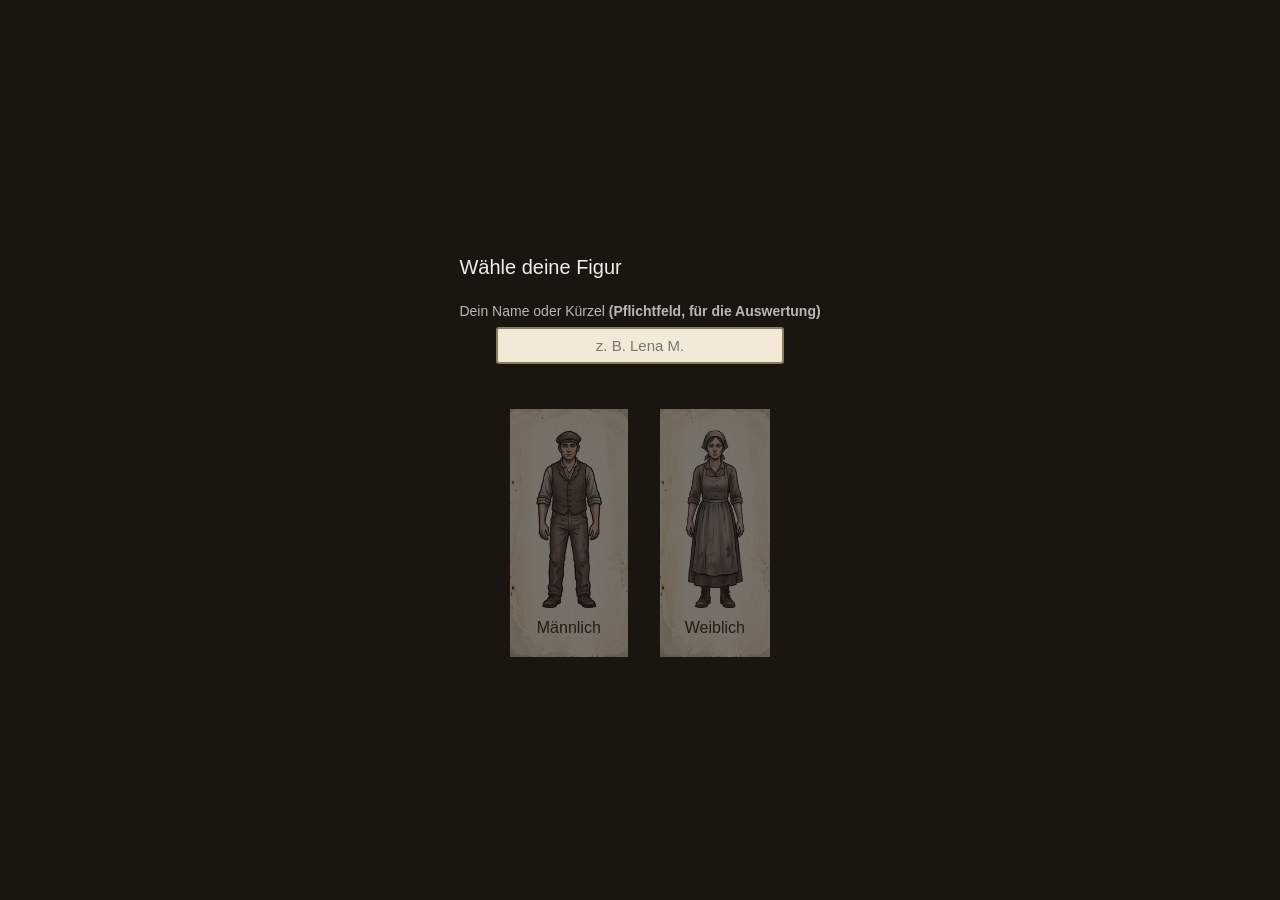
<file: game/areal3/index.html>
<!DOCTYPE html>
<html lang="de">
<head>
<meta charset="UTF-8">
<meta name="viewport" content="width=device-width, initial-scale=1.0, maximum-scale=1.0, minimum-scale=1.0, user-scalable=no, viewport-fit=cover">
<meta name="apple-mobile-web-app-capable" content="yes">
<title>Areal 3 – Das Stadtviertel</title>
<link rel="stylesheet" href="../shared/engine.css">
<style>
  /* ---------- Lohnanzeige und Jahresangabe ---------- */
  /* Papierzettel wie die Anzeige oben links in den anderen Arealen (#hud) */
  #zeitLeiste {
    position: fixed;
    top: 10px;
    left: 10px;
    z-index: 13;
    color: #2b2318;
    background: none;
    border: 20px solid transparent;
    border-image: url(../../assets/ui/papier.jpg) 60 fill stretch;
    padding: 0 4px;
    font-size: 14px;
    line-height: 1.6;
    pointer-events: none;
    filter: drop-shadow(0 3px 8px rgba(0,0,0,0.5));
  }
  #zeitLeiste.hidden { display: none; }
  #zeitJahr { color: #7a4a18; font-weight: bold; }
  #zeitLohn b { font-variant-numeric: tabular-nums; }
  #zeitLohn.gefallen b { color: #9d2f2a; }
  body.touch #hud { display: none; }

  /* ---------- Zeitsprung-Zwischenbild ---------- */
  #zeitsprung {
    position: fixed;
    inset: 0;
    background: #1b1510;
    z-index: 26;   /* über dem Toast (25) */
    display: flex;
    flex-direction: column;
    align-items: center;
    justify-content: center;
    text-align: center;
    padding: 26px;
    box-sizing: border-box;
    overflow-y: auto;
  }
  #zeitsprung.hidden { display: none; }
  /* Auf demselben Papier wie Quellen und Aufgaben – kein Gold auf Schwarz. */
  #zeitsprungKarte {
    border: 26px solid transparent;
    border-image: url(../../assets/ui/papier.jpg) 60 fill stretch;
    max-width: 640px;
    margin-bottom: 24px;
    padding: 0 6px;
  }
  #zeitsprungJahr { font-size: 24px; font-weight: bold; color: #7a4a18; margin-bottom: 16px; }
  #zeitsprungText { font-size: 17px; line-height: 1.6; color: #2b2318; margin-bottom: 18px; }
  #zeitsprungLohn { font-size: 16px; color: #2b2318; }
  #zeitsprungLohn .alt { color: #6b6152; text-decoration: line-through; }
  #zeitsprungLohn .neu { color: #9d2f2a; font-weight: bold; }
  #zeitsprungWeiter {
    padding: 10px 20px;
    font-size: 15px;
    min-height: 34px;
  }
</style>
</head>
<body>

<div id="charSelect">
  <div id="fortsetzenBox" class="hidden">
    <h1>Willkommen zurück</h1>
    <p id="fortsetzenInfo"></p>
    <div class="startBtns">
      <button id="btnFortsetzen" class="startBtn primary">Weiterspielen</button>
      <button id="btnNeu" class="startBtn">Neu beginnen</button>
    </div>
  </div>

  <div id="neuBox">
    <h1>Wähle deine Figur</h1>
    <div id="nameRow">
      <label for="nameInput">Dein Name oder Kürzel <b>(Pflichtfeld, für die Auswertung)</b></label>
      <input id="nameInput" type="text" maxlength="30" placeholder="z. B. Lena M." autocomplete="off">
      <div id="nameFehler">Bitte trag zuerst deinen Namen ein.</div>
    </div>
    <div class="options">
      <div class="option" data-gender="m">
        <img src="../../assets/characters/worker_m/worker_m_front_idle.png" alt="Männliche Figur">
        <div>Männlich</div>
      </div>
      <div class="option" data-gender="f">
        <img src="../../assets/characters/worker_f/worker_f_front_idle.png" alt="Weibliche Figur">
        <div>Weiblich</div>
      </div>
    </div>
  </div>
</div>

<div id="zeitLeiste" class="hidden">
  <div id="zeitJahr"></div>
  <div id="zeitLohn"></div>
</div>

<div id="hud">
  Bewegen: WASD / Pfeiltasten &nbsp;·&nbsp; <b>E</b>: Sprechen &nbsp;·&nbsp; <b>C</b>: Codex<br>
  <span style="opacity:0.55">F2: Zonen-Editor</span>
</div>
<canvas id="gameCanvas"></canvas>

<div id="interactHint" class="hidden"></div>
<button id="btnCodex" class="touchBtn hidden">Codex</button>
<button id="btnAktion" class="touchBtn hidden">Sprechen</button>

<div id="dialogBox" class="hidden">
  <img id="dialogPortrait" alt="">
  <div id="dialogMain">
    <div id="dialogName"></div>
    <div id="dialogText"></div>
    <div id="dialogHint"></div>
  </div>
</div>

<div id="zeitsprung" class="hidden">
  <div id="zeitsprungKarte">
    <div id="zeitsprungJahr"></div>
    <div id="zeitsprungText"></div>
    <div id="zeitsprungLohn"></div>
  </div>
  <button id="zeitsprungWeiter" class="holz">Die Straße wieder abgehen</button>
</div>

<div id="gateOverlay" class="hidden">
  <div class="gateInner">
    <h2></h2>
    <div class="gateSub"></div>
    <div id="gateCards"></div>
    <div class="gateFeedback" id="gateFeedback"></div>
    <button id="gateCheck">Antwort prüfen</button>
  </div>
</div>

<div id="reflexionOverlay" class="hidden">
  <div class="gateInner">
    <h2>Deine Position</h2>
    <div class="gateSub">Hier gibt es kein Richtig und kein Falsch. Diese Antwort wird nicht bewertet.</div>
    <div id="reflexionFrage"></div>
    <textarea id="reflexionText" placeholder="Schreib in ein paar Sätzen, was du denkst …"></textarea>
    <div id="reflexionHinweis">Deine Antwort landet in deinem Theorie-Codex und dient im Unterricht als Diskussionsgrundlage.</div>
    <button id="reflexionSpeichern" class="gateBtn" style="padding:11px 22px;font-size:15px;">Antwort speichern</button>
  </div>
</div>

<div id="codexOverlay" class="hidden">
  <div class="gateInner">
    <h2>Theorie-Codex</h2>
    <div class="gateSub">Deine gesammelten Begriffe. Am PC auch mit <b>C</b> oder <b>Escape</b> zu schließen.</div>
    <div id="codexList"></div>
  </div>
</div>

<div id="abschlussOverlay" class="hidden">
  <div class="gateInner">
    <div id="abschlussKopf"></div>
    <div id="abschlussCodex"></div>
    <div class="abschlussBtns">
      <button id="abschlussWeiter"></button>
      <button id="abschlussZurueck">Zurück ins Areal</button>
    </div>
  </div>
</div>

<div id="toast" class="hidden"></div>

<div id="exportOverlay" class="hidden">
  <div id="exportHint">Text mit Strg+C kopieren und in zonen.js einfügen. Escape zum Schließen.</div>
  <textarea id="exportBox" readonly></textarea>
</div>

<script src="../shared/engine.js"></script>
<script src="zonen.js"></script>
<script src="inhalt.js"></script>
<script>
// ============================================================
//  Areal 3 – Dieselbe Straße, dreimal
// ============================================================

// Zoomfaktor nur EINMAL festlegen – er wird unten an mehreren Stellen
// gebraucht (Konfiguration, Bretter, Meisterpositionen).
const WELT_ZOOM = 1.5;

const elZeit      = document.getElementById('zeitLeiste');
const elZeitJahr  = document.getElementById('zeitJahr');
const elZeitLohn  = document.getElementById('zeitLohn');
const elSprung    = document.getElementById('zeitsprung');

Spiel.registriereOverlay(elSprung);

// Bretter für die geschlossenen Läden
const brettBild = new Image();
let brettBereit = false;
brettBild.onload  = () => { brettBereit = true; };
brettBild.src = '../../assets/ui/vernagelt.png';

function aktuelleStufe() { return ZEITSTUFEN[STORY.jahr]; }

function istOffen(id) {
  return aktuelleStufe().offen.indexOf(id) !== -1;
}

// Vernagelte Türen werden über den Hintergrund gezeichnet. Die Engine ruft
// diesen Haken innerhalb der Weltkoordinaten auf.
function zeichneWelt(ctx) {
  if (!brettBereit) return;
  for (const tuer of AREAL3_TUEREN) {
    if (istOffen(tuer.id)) continue;
    const b = 250 * WELT_ZOOM, h = 200 * WELT_ZOOM;
    ctx.drawImage(brettBild,
      tuer.x * WELT_ZOOM - b / 2, tuer.y * WELT_ZOOM - h / 2, b, h);
  }
}

// Geschlossene Meister treten aus ihrem Laden auf die Straße
function setzeMeisterPositionen() {
  for (const m of MEISTER) {
    const npc = Spiel.npcNach(m.id);
    if (!npc) continue;
    // Wer geschlossen hat, steht etwas weiter vorne auf dem Pflaster
    npc.y = (istOffen(m.id) ? 480 : 570) * WELT_ZOOM;
  }
}

function aktualisiereLeiste() {
  const s = aktuelleStufe();
  elZeitJahr.textContent = s.titel;
  elZeitLohn.innerHTML = 'Dein Wochenlohn: <b>' + s.lohn + ' Taler</b>';
  elZeitLohn.classList.toggle('gefallen', STORY.jahr > 0);
}

function naechsteZeitstufe() {
  const alt = aktuelleStufe();
  STORY.jahr++;
  STORY.besucht = [];
  const neu = aktuelleStufe();

  setzeMeisterPositionen();
  aktualisiereLeiste();

  document.getElementById('zeitsprungJahr').textContent = neu.titel;
  document.getElementById('zeitsprungText').textContent = neu.ankunft;
  document.getElementById('zeitsprungLohn').innerHTML =
    'Dein Wochenlohn: <span class="alt">' + alt.lohn + ' Taler</span> → ' +
    '<span class="neu">' + neu.lohn + ' Taler</span>';
  elSprung.classList.remove('hidden');
  Spiel.speichern();
}

document.getElementById('zeitsprungWeiter').addEventListener('click', () => {
  elSprung.classList.add('hidden');
});

// ---------- Abschlussaufgabe ----------
function openGate() {
  Spiel.oeffneReihenfolge({
    titel: 'Die Kette',
    hinweis: 'Acht Jahre in einer Straße. Bring die Schritte in die Reihenfolge, ' +
             'in der einer zum anderen geführt hat.',
    schritte: KETTE,
    aufgabe: 'Die Ursachenkette',
    fragment: 'konzentration',
    erfolgText: 'Genau so lief es. Jedes Glied zieht das nächste.',
    weiterText: 'Weiter zu den Quellen',
    onFertig: openQuellen
  });
}

function openQuellen() {
  Spiel.oeffneQuellen({
    titel: 'Konzentration und Verelendung',
    hinweis: 'Zwei kurze Sätze von Marx zu dem, was du in acht Jahren gesehen hast – ' +
             'darunter jeweils unsere Erklärung. Zitat und Erklärung stehen abwechselnd; ' +
             'unter jedem Kasten steht, was er ist.',
    quellen: ['konzentration', 'konzentrationKurz', 'verelendung', 'verelendungKurz'].map(k => QUELLEN[k]),
    fragen: QUELLEN_FRAGEN.map(f => ({
      afb: f.afb, operator: f.operator,
      quelleRef: QUELLEN[f.quelle].ref,
      frage: f.frage, typ: f.typ,
      optionen: f.optionen, richtig: f.richtig
    })),
    // Nicht "Originalquellen": beide Kästen sind Paraphrasen des Schulbuchs
    aufgabe: 'Konzentration und Verelendung',
    fragment: 'verelendung',
    erfolgText: 'Richtig. Du kannst benennen, wie Konzentration und Verelendung zusammenhängen.',
    weiterText: 'Weiter',
    onFertig: () => {
      STORY.gateBestanden = true;
      Spiel.starteDialog(Spiel.npcNach('marx'));
    }
  });
}

function openReflexion() {
  Spiel.oeffneReflexion({
    frage: REFLEXIONSFRAGE,
    onFertig: () => Spiel.zeigeToast('Du kannst das Viertel jetzt verlassen.')
  });
}

// Weiter in Areal 4: dort wird aus dem Erlittenen eine Entscheidung.
function zeigeAbschluss() {
  Spiel.oeffneAbschluss({
    titel: 'Areal 3 abgeschlossen: Das Stadtviertel',
    text: 'Vier Werkstätten sind verschwunden, und dein Wochenlohn ist von 12 auf 6 Taler ' +
          'gefallen. Du kannst jetzt zeigen, dass beides zusammenhängt – und dass niemand ' +
          'es eigens so geplant hat. Heute Abend treffen sich fünfzig aus der Halle im ' +
          'Hinterzimmer hinter der Schankstube. Sie wollen entscheiden, was sie tun. ' +
          'Jemand muss es aussprechen.',
    weiterLabel: 'Weiter zur Versammlung',
    weiterZiel: '../areal4/index.html'
  });
}

Spiel.start({
  areal: 3,
  arealName: 'Areal 3 – Das Stadtviertel',
  hintergrund: '../../assets/backgrounds/areal3_viertel.jpg',
  npcPfad: '../../assets/characters/npcs/',
  spielerPfad: '../../assets/characters/',
  uiPfad: '../../assets/ui/',

  worldZoom: WELT_ZOOM,
  authoredZoom: 1,
  // Die Ladentüren sind 215 Bildpixel hoch (am Bild mit Gitter ausgemessen).
  // Eine Tür ist rund 2 m, ein Mensch 1,70 m: 0,85 · 215 · Weltzoom ≈ 270.
  spielerHoehe: 270,

  zonen: AREAL3_ZONEN,
  // Dicht an der Ladenzeile: Bei diesem Zoom zeigt der Ausschnitt 512 Pixel
  // Höhe. Steht die Figur auf dem Gehweg, liegen Türen und Schaufenster darin;
  // weiter unten auf dem Pflaster sähe man nur noch Kopfsteine.
  startpunkt: { x: 400, y: 540 },
  zeichneWelt: zeichneWelt,

  story: STORY,
  fragmente: FRAGMENTS,
  npcs: NPCS,
  dialoge: DIALOGE,

  startHinweisTastatur: 'Sprich mit Karl Marx, dann geh die Straße ab. Bewegen mit WASD, sprechen mit E.',
  startHinweisTouch: 'Sprich mit Karl Marx, dann geh die Straße ab. Wisch zum Laufen, tippe auf „Sprechen“.',

  // Der Papierzettel mit Jahr und Lohn gehört ins Spiel, nicht auf den
  // Startbildschirm – deshalb erst hier einblenden.
  nachStart() { elZeit.classList.remove('hidden'); }
});

// Anfangszustand herstellen (auch nach "Weiterspielen" mit gespeichertem Jahr)
setzeMeisterPositionen();
aktualisiereLeiste();
</script>

</body>
</html>
</file>
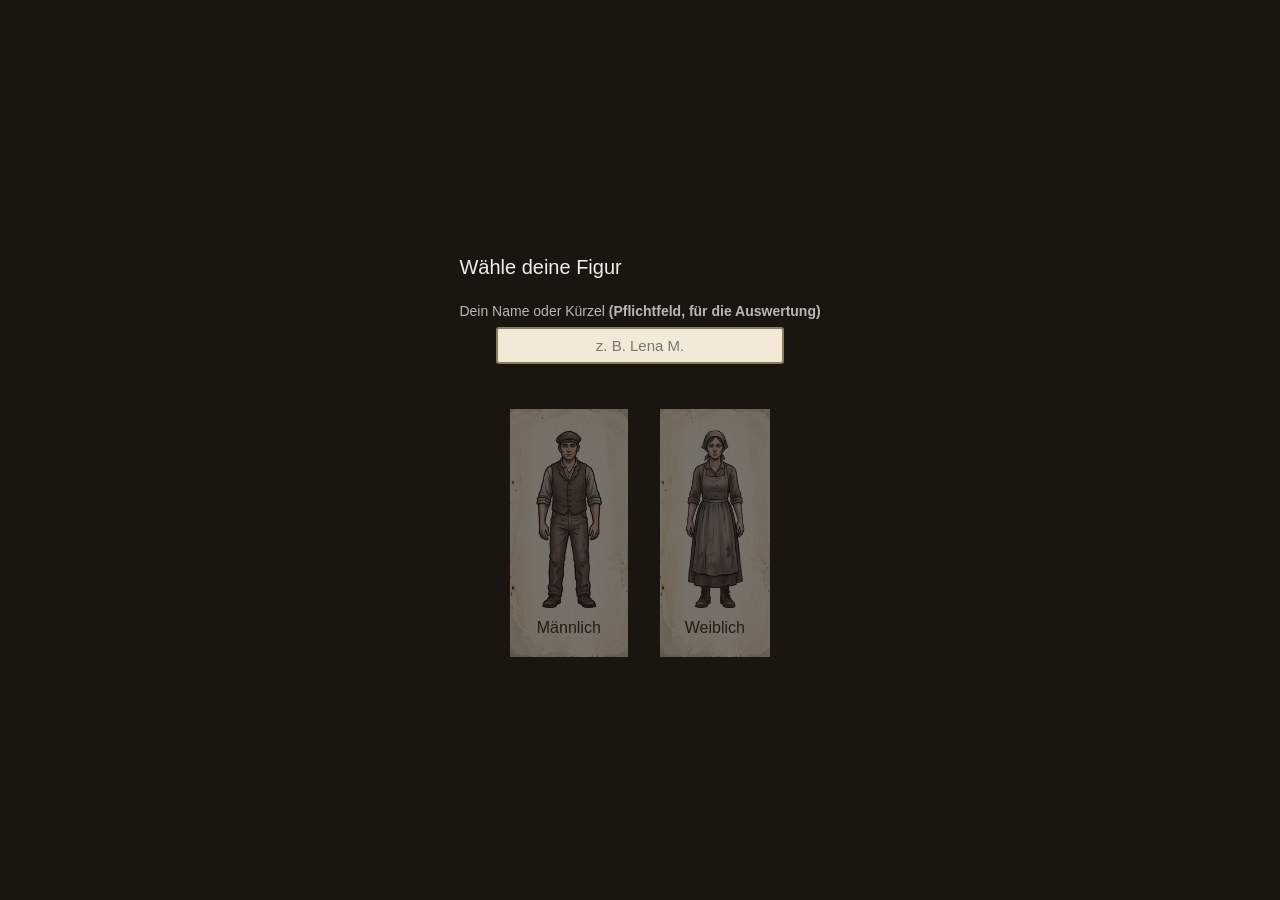
<file: game/areal4/index.html>
<!DOCTYPE html>
<html lang="de">
<head>
<meta charset="UTF-8">
<meta name="viewport" content="width=device-width, initial-scale=1.0, maximum-scale=1.0, minimum-scale=1.0, user-scalable=no, viewport-fit=cover">
<meta name="apple-mobile-web-app-capable" content="yes">
<title>Areal 4 – Der Versammlungsraum</title>
<link rel="stylesheet" href="../shared/engine.css">
<style>
  /* ---------- Entscheidung und Konsequenz ---------- */
  #wahlOverlay, #folgeOverlay {
    position: fixed;
    inset: 0;
    background: #1b1510;
    z-index: 19;
    overflow-y: auto;
    padding: 28px 20px;
    box-sizing: border-box;
    color: #f0ece4;
  }
  #wahlOverlay.hidden, #folgeOverlay.hidden { display: none; }

  /* Die drei Wege liegen als Zettel auf dem Tisch – dieselben Papierkarten
     wie Quellen und Aufgaben. */
  .wahlKarte {
    background: none;
    border: 22px solid transparent;
    border-image: url(../../assets/ui/papier.jpg) 60 fill stretch;
    color: #2b2318;
    padding: 0 6px;
    margin-bottom: 10px;
  }
  .wahlKarte h3 { margin: 0 0 6px 0; font-size: 17px; color: #7a4a18; font-weight: bold; }
  .wahlKarte p { margin: 0 0 14px 0; font-size: 14px; line-height: 1.5; color: #2b2318; }
  .wahlKarte button { padding: 8px 18px; font-size: 15px; min-height: 32px; }

  #wahlHinweis {
    font-size: 13px;
    line-height: 1.6;
    color: #b9ae99;
    border-left: 3px solid #6b5533;
    padding-left: 12px;
    margin-bottom: 22px;
  }

  #folgeTitel { font-size: 20px; color: #f3e6c6; font-weight: bold; margin-bottom: 12px; }
  #folgeText { font-size: 16px; line-height: 1.65; margin-bottom: 18px; }
  #folgeBild {
    display: block;
    /* width:auto + beide max-Werte: das Blatt passt sich der Höhe an, ohne sich
       zu verzerren. Sonst schiebt ein hochformatiges Blatt den Weiter-Button
       auf dem iPad aus dem Bild. */
    width: auto;
    max-width: min(560px, 100%);
    max-height: 46vh;
    margin: 0 auto 8px auto;
    border: 1px solid #5a5344;
  }
  #folgeBild.hidden { display: none; }
  #folgeNachweis {
    font-size: 12px;
    color: #8a8378;
    text-align: center;
    margin-bottom: 22px;
    line-height: 1.5;
  }
  #folgeWeiter { padding: 10px 20px; font-size: 15px; min-height: 34px; }
</style>
</head>
<body>

<div id="charSelect">
  <div id="fortsetzenBox" class="hidden">
    <h1>Willkommen zurück</h1>
    <p id="fortsetzenInfo"></p>
    <div class="startBtns">
      <button id="btnFortsetzen" class="startBtn primary">Weiterspielen</button>
      <button id="btnNeu" class="startBtn">Neu beginnen</button>
    </div>
  </div>

  <div id="neuBox">
    <h1>Wähle deine Figur</h1>
    <div id="nameRow">
      <label for="nameInput">Dein Name oder Kürzel <b>(Pflichtfeld, für die Auswertung)</b></label>
      <input id="nameInput" type="text" maxlength="30" placeholder="z. B. Lena M." autocomplete="off">
      <div id="nameFehler">Bitte trag zuerst deinen Namen ein.</div>
    </div>
    <div class="options">
      <div class="option" data-gender="m">
        <img src="../../assets/characters/worker_m/worker_m_front_idle.png" alt="Männliche Figur">
        <div>Männlich</div>
      </div>
      <div class="option" data-gender="f">
        <img src="../../assets/characters/worker_f/worker_f_front_idle.png" alt="Weibliche Figur">
        <div>Weiblich</div>
      </div>
    </div>
  </div>
</div>

<div id="hud">
  Bewegen: WASD / Pfeiltasten &nbsp;·&nbsp; <b>E</b>: Sprechen &nbsp;·&nbsp; <b>C</b>: Codex<br>
  <span style="opacity:0.55">F2: Zonen-Editor</span>
</div>
<canvas id="gameCanvas"></canvas>

<div id="interactHint" class="hidden"></div>
<button id="btnCodex" class="touchBtn hidden">Codex</button>
<button id="btnAktion" class="touchBtn hidden">Sprechen</button>

<div id="dialogBox" class="hidden">
  <img id="dialogPortrait" alt="">
  <div id="dialogMain">
    <div id="dialogName"></div>
    <div id="dialogText"></div>
    <div id="dialogHint"></div>
  </div>
</div>

<div id="wahlOverlay" class="hidden">
  <div class="gateInner">
    <h2>Was schlägst du der Versammlung vor?</h2>
    <div id="wahlHinweis">
      Diese Entscheidung wird nicht bewertet. Es gibt keinen richtigen Weg –
      jeder hat einen Preis und jeder wurde historisch beschritten. Was du
      wählst, wird festgehalten und ist später Grundlage für das Gespräch
      im Unterricht.
    </div>
    <div id="wahlKarten"></div>
  </div>
</div>

<div id="folgeOverlay" class="hidden">
  <div class="gateInner">
    <div id="folgeTitel"></div>
    <div id="folgeText"></div>
    <img id="folgeBild" class="hidden" alt="">
    <div id="folgeNachweis"></div>
    <button id="folgeWeiter" class="holz">Weiter</button>
  </div>
</div>

<div id="gateOverlay" class="hidden">
  <div class="gateInner">
    <h2></h2>
    <div class="gateSub"></div>
    <div id="gateCards"></div>
    <div class="gateFeedback" id="gateFeedback"></div>
    <button id="gateCheck">Antwort prüfen</button>
  </div>
</div>

<div id="reflexionOverlay" class="hidden">
  <div class="gateInner">
    <h2>Deine Position</h2>
    <div class="gateSub">Hier gibt es kein Richtig und kein Falsch. Diese Antwort wird nicht bewertet.</div>
    <div id="reflexionFrage"></div>
    <textarea id="reflexionText" placeholder="Schreib in ein paar Sätzen, was du denkst …"></textarea>
    <div id="reflexionHinweis">Deine Antwort landet in deinem Theorie-Codex und dient im Unterricht als Diskussionsgrundlage.</div>
    <button id="reflexionSpeichern" class="gateBtn" style="padding:11px 22px;font-size:15px;">Antwort speichern</button>
  </div>
</div>

<div id="codexOverlay" class="hidden">
  <div class="gateInner">
    <h2>Theorie-Codex</h2>
    <div class="gateSub">Deine gesammelten Begriffe. Am PC auch mit <b>C</b> oder <b>Escape</b> zu schließen.</div>
    <div id="codexList"></div>
  </div>
</div>

<div id="abschlussOverlay" class="hidden">
  <div class="gateInner">
    <div id="abschlussKopf"></div>
    <div id="abschlussCodex"></div>
    <div class="abschlussBtns">
      <button id="abschlussWeiter"></button>
      <button id="abschlussZurueck">Zurück ins Areal</button>
    </div>
  </div>
</div>

<div id="toast" class="hidden"></div>

<div id="exportOverlay" class="hidden">
  <div id="exportHint">Text mit Strg+C kopieren und in zonen.js einfügen. Escape zum Schließen.</div>
  <textarea id="exportBox" readonly></textarea>
</div>

<script src="../shared/engine.js"></script>
<script src="zonen.js"></script>
<script src="inhalt.js"></script>
<script>
// ============================================================
//  Areal 4 – Die Entscheidung und ihre Folgen
// ============================================================

const elWahl  = document.getElementById('wahlOverlay');
const elFolge = document.getElementById('folgeOverlay');
Spiel.registriereOverlay(elWahl);
Spiel.registriereOverlay(elFolge);

function openEntscheidung() {
  const behaelter = document.getElementById('wahlKarten');
  behaelter.innerHTML = '';
  for (const id of Object.keys(WEGE)) {
    const w = WEGE[id];
    const karte = document.createElement('div');
    karte.className = 'wahlKarte';

    const h = document.createElement('h3');
    h.textContent = w.label;
    const p = document.createElement('p');
    p.textContent = w.kurz;
    const b = document.createElement('button');
    b.className = 'gateBtn';
    b.textContent = 'Das schlage ich vor';
    b.addEventListener('click', () => waehle(id));

    karte.appendChild(h); karte.appendChild(p); karte.appendChild(b);
    behaelter.appendChild(karte);
  }
  elWahl.classList.remove('hidden');
}

function waehle(id) {
  STORY.entscheidung = id;
  STORY.beat = 0;
  elWahl.classList.add('hidden');
  // Getrennt von den Punkten festhalten – es ist ein Werturteil, keine Leistung
  speichereEntscheidung(id);
  zeigeFolge();
}

function zeigeFolge() {
  const beat = WEGE[STORY.entscheidung].beats[STORY.beat];
  document.getElementById('folgeTitel').textContent = beat.titel;
  document.getElementById('folgeText').textContent = beat.text;

  const bild = document.getElementById('folgeBild');
  const nachweis = document.getElementById('folgeNachweis');
  if (beat.bild) {
    bild.src = beat.bild;
    bild.classList.remove('hidden');
    nachweis.textContent = beat.bildnachweis || '';
  } else {
    bild.classList.add('hidden');
    nachweis.textContent = '';
  }

  const letzter = STORY.beat >= WEGE[STORY.entscheidung].beats.length - 1;
  document.getElementById('folgeWeiter').textContent = letzter ? 'Zurück in den Saal' : 'Weiter';
  elFolge.classList.remove('hidden');
}

document.getElementById('folgeWeiter').addEventListener('click', () => {
  STORY.beat++;
  elFolge.classList.add('hidden');
  Spiel.speichern();
  if (STORY.beat < WEGE[STORY.entscheidung].beats.length) {
    zeigeFolge();
  } else {
    Spiel.zeigeToast('Sprich mit Karl Marx über das, was geschehen ist.');
  }
});

// Die Entscheidung ist ein Werturteil: Sie wird zu den ungewerteten
// Freitexten gelegt, nicht zu den Punkten.
function speichereEntscheidung(id) {
  try {
    const key = 'marxIsBack.meinungen';
    const alle = JSON.parse(localStorage.getItem(key) || '[]');
    alle.push({
      name: (document.getElementById('nameInput').value.trim() || 'ohne Namen'),
      areal: 4,
      frage: 'Entscheidung im Versammlungsraum',
      antwort: WEGE[id].label,
      zeit: new Date().toISOString()
    });
    localStorage.setItem(key, JSON.stringify(alle));
  } catch (e) { /* gesperrter Speicher darf nichts anhalten */ }
}

// ---------- Abschlussaufgabe ----------
function openGate() {
  Spiel.oeffneQuellen({
    titel: 'Warum gerade jetzt?',
    hinweis: 'Ein Satz von Marx, unsere Erklärung dazu und ein Blatt von Käthe Kollwitz. ' +
             'Drei verschiedene Arten von Text und Bild – unter jedem Kasten steht, was er ist.',
    quellen: [
      QUELLEN.manifest,
      QUELLEN.erklaerung,
      { ref: QUELLEN.bild.ref, bild: QUELLEN.bild.bild,
        bildtext: QUELLEN.bild.bildtext, nachweis: QUELLEN.bild.nachweis }
    ],
    fragen: QUELLEN_FRAGEN.map(f => ({
      afb: f.afb, operator: f.operator,
      quelleRef: QUELLEN[f.quelle].ref,
      frage: f.frage, typ: f.typ,
      optionen: f.optionen, richtig: f.richtig
    })),
    aufgabe: 'Klassenkampf und Bildquelle',
    fragment: 'klassenkampf',
    erfolgText: 'Richtig. Du kannst benennen, warum die Fabrik selbst den Widerstand hervorbringt.',
    weiterText: 'Weiter',
    onFertig: () => {
      STORY.gateBestanden = true;
      Spiel.schalteFragmentFrei('revolution');
      Spiel.schalteFragmentFrei('wege');
      Spiel.starteDialog(Spiel.npcNach('marx'));
    }
  });
}

function openReflexion() {
  Spiel.oeffneReflexion({
    frage: REFLEXIONSFRAGE,
    onFertig: () => Spiel.zeigeToast('Du kannst den Saal jetzt verlassen.')
  });
}

// Weiter in Areal 5: dort schließt sich der Bogen (Krise, Ziel, Gegenwart).
function zeigeAbschluss() {
  const w = STORY.entscheidung ? WEGE[STORY.entscheidung].vorschlag : 'nichts zu tun';
  Spiel.oeffneAbschluss({
    titel: 'Areal 4 abgeschlossen: Der Versammlungsraum',
    text: 'Du hast vorgeschlagen, ' + w + ' – und gesehen, was daraus geworden ist. ' +
          'Kein Weg war umsonst, und keiner war umsonst zu haben. Du kannst jetzt ' +
          'benennen, warum die Fabrik selbst die Bedingungen dafür schafft, dass sich ' +
          'Widerstand überhaupt organisieren kann.',
    weiterLabel: 'Weiter zum Krisenplatz',
    weiterZiel: '../areal5/index.html'
  });
}

Spiel.start({
  areal: 4,
  arealName: 'Areal 4 – Der Versammlungsraum',
  hintergrund: '../../assets/backgrounds/areal4_versammlung.jpg',
  npcPfad: '../../assets/characters/npcs/',
  spielerPfad: '../../assets/characters/',
  uiPfad: '../../assets/ui/',

  worldZoom: 0.95,
  authoredZoom: 1,
  spielerHoehe: 218,

  zonen: AREAL4_ZONEN,
  // Weit genug oben, dass Marx am Rednerpult im Startbild ganz zu sehen ist.
  // Der seitliche Versatz hält die Figur aus seinem Ansprechradius heraus,
  // damit der erste Hinweis zur Versammlung führt und nicht zu Marx.
  startpunkt: { x: 1270, y: 880 },

  story: STORY,
  fragmente: FRAGMENTS,
  npcs: NPCS,
  dialoge: DIALOGE,

  startHinweisTastatur: 'Sprich zuerst mit Marx – er sagt dir, warum ihr hier seid. Bewegen mit WASD, sprechen mit E.',
  startHinweisTouch: 'Sprich zuerst mit Marx – er sagt dir, warum ihr hier seid. Wisch zum Laufen, tippe auf „Sprechen“.'
});
</script>

</body>
</html>
</file>
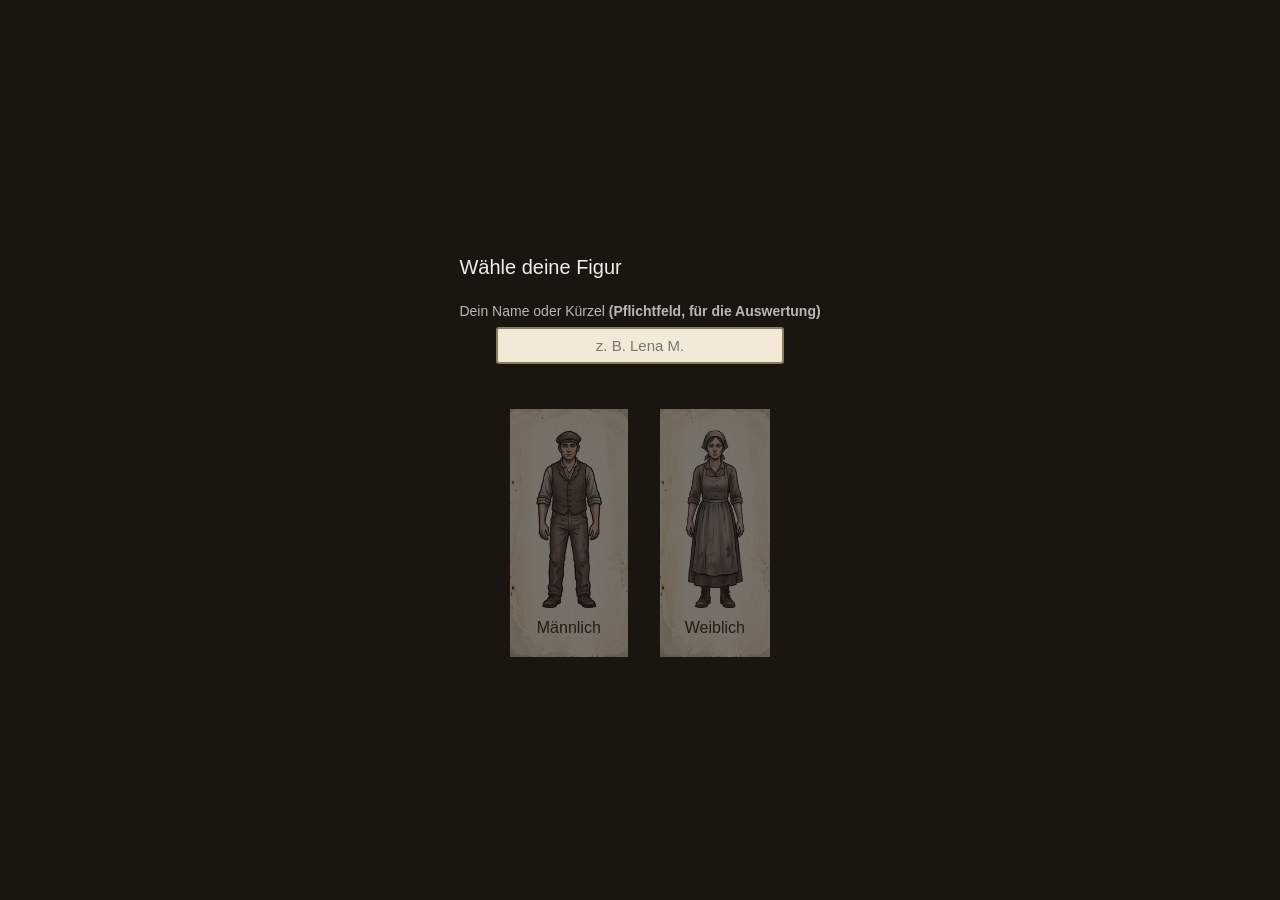
<file: game/areal5/index.html>
<!DOCTYPE html>
<html lang="de">
<head>
<meta charset="UTF-8">
<meta name="viewport" content="width=device-width, initial-scale=1.0, maximum-scale=1.0, minimum-scale=1.0, user-scalable=no, viewport-fit=cover">
<meta name="apple-mobile-web-app-capable" content="yes">
<title>Areal 5 – Der Krisenplatz</title>
<link rel="stylesheet" href="../shared/engine.css">
</head>
<body>

<div id="charSelect">
  <div id="fortsetzenBox" class="hidden">
    <h1>Willkommen zurück</h1>
    <p id="fortsetzenInfo"></p>
    <div class="startBtns">
      <button id="btnFortsetzen" class="startBtn primary">Weiterspielen</button>
      <button id="btnNeu" class="startBtn">Neu beginnen</button>
    </div>
  </div>

  <div id="neuBox">
    <h1>Wähle deine Figur</h1>
    <div id="nameRow">
      <label for="nameInput">Dein Name oder Kürzel <b>(Pflichtfeld, für die Auswertung)</b></label>
      <input id="nameInput" type="text" maxlength="30" placeholder="z. B. Lena M." autocomplete="off">
      <div id="nameFehler">Bitte trag zuerst deinen Namen ein.</div>
    </div>
    <div class="options">
      <div class="option" data-gender="m">
        <img src="../../assets/characters/worker_m/worker_m_front_idle.png" alt="Männliche Figur">
        <div>Männlich</div>
      </div>
      <div class="option" data-gender="f">
        <img src="../../assets/characters/worker_f/worker_f_front_idle.png" alt="Weibliche Figur">
        <div>Weiblich</div>
      </div>
    </div>
  </div>
</div>

<div id="hud">
  Bewegen: WASD / Pfeiltasten &nbsp;·&nbsp; <b>E</b>: Sprechen &nbsp;·&nbsp; <b>C</b>: Codex<br>
  <span style="opacity:0.55">F2: Zonen-Editor</span>
</div>
<canvas id="gameCanvas"></canvas>

<div id="interactHint" class="hidden"></div>
<button id="btnCodex" class="touchBtn hidden">Codex</button>
<button id="btnAktion" class="touchBtn hidden">Sprechen</button>

<div id="dialogBox" class="hidden">
  <img id="dialogPortrait" alt="">
  <div id="dialogMain">
    <div id="dialogName"></div>
    <div id="dialogText"></div>
    <div id="dialogHint"></div>
  </div>
</div>

<div id="gateOverlay" class="hidden">
  <div class="gateInner">
    <h2></h2>
    <div class="gateSub"></div>
    <div id="gateCards"></div>
    <div class="gateFeedback" id="gateFeedback"></div>
    <button id="gateCheck">Antwort prüfen</button>
  </div>
</div>

<div id="reflexionOverlay" class="hidden">
  <div class="gateInner">
    <h2>Deine Position</h2>
    <div class="gateSub">Hier gibt es kein Richtig und kein Falsch. Diese Antwort wird nicht bewertet.</div>
    <div id="reflexionFrage"></div>
    <textarea id="reflexionText" placeholder="Schreib in ein paar Sätzen, was du denkst …"></textarea>
    <div id="reflexionHinweis">Deine Antwort landet in deinem Theorie-Codex und dient im Unterricht als Diskussionsgrundlage.</div>
    <button id="reflexionSpeichern" class="gateBtn" style="padding:11px 22px;font-size:15px;">Antwort speichern</button>
  </div>
</div>

<div id="codexOverlay" class="hidden">
  <div class="gateInner">
    <h2>Theorie-Codex</h2>
    <div class="gateSub">Deine gesammelten Begriffe. Am PC auch mit <b>C</b> oder <b>Escape</b> zu schließen.</div>
    <div id="codexList"></div>
  </div>
</div>

<div id="abschlussOverlay" class="hidden">
  <div class="gateInner">
    <div id="abschlussKopf"></div>
    <div id="abschlussCodex"></div>
    <div class="abschlussBtns">
      <button id="abschlussWeiter"></button>
      <button id="abschlussZurueck">Zurück ins Areal</button>
    </div>
  </div>
</div>

<div id="toast" class="hidden"></div>

<div id="exportOverlay" class="hidden">
  <div id="exportHint">Text mit Strg+C kopieren und in zonen.js einfügen. Escape zum Schließen.</div>
  <textarea id="exportBox" readonly></textarea>
</div>

<script src="../shared/engine.js"></script>
<script src="zonen.js"></script>
<script src="inhalt.js"></script>
<script>
// ============================================================
//  Areal 5 – Krise, Ziel, Gegenwart und zum Schluss der Blick
//  auf die Erzählung selbst
// ============================================================

// ---------- Zug 2: die Krise und das Ziel (M16 + Manifest) ----------
function oeffneZiel() {
  Spiel.oeffneQuellen({
    titel: 'Warum es stillsteht – und worauf es hinauslaufen soll',
    hinweis: 'Marx im Wortlaut, unsere Erklärung dazu, und noch ein Zitat zum Ziel. ' +
             'Achte darauf, was Zitat ist und was nicht – das wird gleich noch wichtig.',
    quellen: ['krise', 'kriseKurz', 'manifest'].map(k => QUELLEN[k]),
    fragen: QUELLEN_FRAGEN.map(f => ({
      afb: f.afb, operator: f.operator,
      quelleRef: QUELLEN[f.quelle].ref,
      frage: f.frage, typ: f.typ,
      optionen: f.optionen, richtig: f.richtig
    })),
    aufgabe: 'Krise und klassenlose Gesellschaft',
    fragment: 'krise',
    erfolgText: 'Richtig. Du kannst benennen, warum volle Lager und leere Hände zusammengehören.',
    weiterText: 'Weiter',
    onFertig() {
      STORY.gate1 = true;
      // Zweites Fragment: das Ziel steht im Manifest-Zitat, nicht in M16
      Spiel.schalteFragmentFrei('klassenlos');
      Spiel.starteDialog(Spiel.npcNach('marx'));
    }
  });
}

// ---------- Zug 3: der Vergleich zweier Betriebe von heute ----------
// bezugWort: 'Darstellung' – das sind ausdrücklich keine Quellen, und die
// Beschriftung der Kästen muss das sagen.
function oeffneVergleich() {
  Spiel.oeffneQuellen({
    titel: 'Zwei Antworten auf dieselbe Frage',
    hinweis: 'Zwei Betriebe deiner Zeit – und dahinter zwei Vorstellungen davon, wem gehören ' +
             'soll, womit gearbeitet wird. Beides sind <b>Darstellungen</b>, keine Quellen: ' +
             'Niemand aus diesen Betrieben kommt selbst zu Wort, jemand hat beschrieben, was er ' +
             'für wichtig hält, und dabei ausgewählt.',
    bezugWort: 'Darstellung',
    quellen: DARSTELLUNGEN.map(d => ({
      ref: d.titel, punkte: d.punkte, nachweis: d.art
    })),
    fragen: VERGLEICH_FRAGEN,
    aufgabe: 'Vergleich Amazon / Mondragón',
    erfolgText: 'Richtig. Du kannst Marx’ Begriffe auf Betriebe anwenden, die er nie gesehen hat.',
    weiterText: 'Weiter',
    fragment: 'ordnungen',
    onFertig() {
      STORY.gate2 = true;
      Spiel.starteDialog(Spiel.npcNach('marx'));
    }
  });
}

// ---------- Zug 4: eigene Positionierung ----------
function oeffnePosition() {
  Spiel.oeffneReflexion({
    frage: POSITIONSFRAGE,
    feld: 'position',
    onFertig() {
      STORY.positionGestellt = true;
      Spiel.starteDialog(Spiel.npcNach('marx'));
    }
  });
}

// ---------- Zug 5: dieselben acht Jahre, zwei Erzählungen ----------
function oeffneErzaehlungen() {
  Spiel.oeffneZuordnung({
    titel: 'Zwei Erzählungen, dieselben acht Jahre',
    hinweis: 'Jede dieser sechs Aussagen ist wahr – keine davon ist erfunden, und du hast ' +
             'alle sechs im Spiel selbst gesehen oder gehört. Ordne zu, in welcher der ' +
             'beiden Erzählungen sie vorkommt.',
    karten: ERZAEHLUNGEN,
    spalten: [
      { key: 'du', label: 'So hast du es erzählt' },
      { key: 'er', label: 'So erzählt es der Fabrikbesitzer' }
    ],
    aufgabe: 'Zwei Erzählungen derselben acht Jahre',
    fragment: 'narrativ',
    erfolgText: 'Alles richtig. Und jetzt sieh dir an, was dabei herauskommt.',
    weiterText: 'Zu Marx',
    onFertig() {
      STORY.gate3 = true;
      Spiel.starteDialog(Spiel.npcNach('marx'));
    }
  });
}

// ---------- Zug 5b: die letzte Frage, gegen das Spiel selbst ----------
function oeffneNarrativfrage() {
  Spiel.oeffneReflexion({
    frage: NARRATIVFRAGE,
    feld: 'narrativMeinung',
    onFertig() {
      STORY.narrativGestellt = true;
      Spiel.zeigeToast('Du kannst den Platz jetzt verlassen.');
    }
  });
}

// ---------- Abschluss ----------
// Weiter in den Epilog: Petrograd 1917, kurz vor der Oktoberrevolution.
function zeigeAbschluss() {
  Spiel.oeffneAbschluss({
    titel: 'Areal 5 abgeschlossen: Der Krisenplatz',
    text: 'Du hast gesehen, warum das System nach Marx an seinem eigenen Erfolg erstickt, ' +
          'und was er an seine Stelle setzen wollte. Und du weißt jetzt, dass die Geschichte, ' +
          'die dir dieses Spiel erzählt hat, eine Auswahl war – eine begründete, aber eben eine.',
    weiterLabel: 'Weiter',
    weiterZiel: '../epilog/index.html'
  });
}

Spiel.start({
  areal: 5,
  arealName: 'Areal 5 – Der Krisenplatz',
  hintergrund: '../../assets/backgrounds/areal5_krisenplatz.jpg',
  npcPfad: '../../assets/characters/npcs/',
  spielerPfad: '../../assets/characters/',
  uiPfad: '../../assets/ui/',

  // Zonen und NPC-Positionen sind direkt Bildpixel, daher authoredZoom 1.
  worldZoom: 0.75,
  authoredZoom: 1,
  spielerHoehe: 275,

  zonen: AREAL5_ZONEN,
  // Der Hof ist viermal so breit wie der Bildausschnitt. Der Startpunkt liegt
  // deshalb vor dem verriegelten Tor: Wartende, Tor und Marx stehen im ersten
  // Bild, Marktstände und Feuertonne findet man beim Umsehen.
  startpunkt: { x: 1250, y: 900 },

  story: STORY,
  fragmente: FRAGMENTS,
  npcs: NPCS,
  dialoge: DIALOGE,

  startHinweisTastatur: 'Sieh dich auf dem Platz um und sprich mit den Wartenden. Bewegen mit WASD, sprechen mit E.',
  startHinweisTouch: 'Sieh dich auf dem Platz um und sprich mit den Wartenden. Wisch zum Laufen, tippe auf „Sprechen“.'
});
</script>

</body>
</html>
</file>
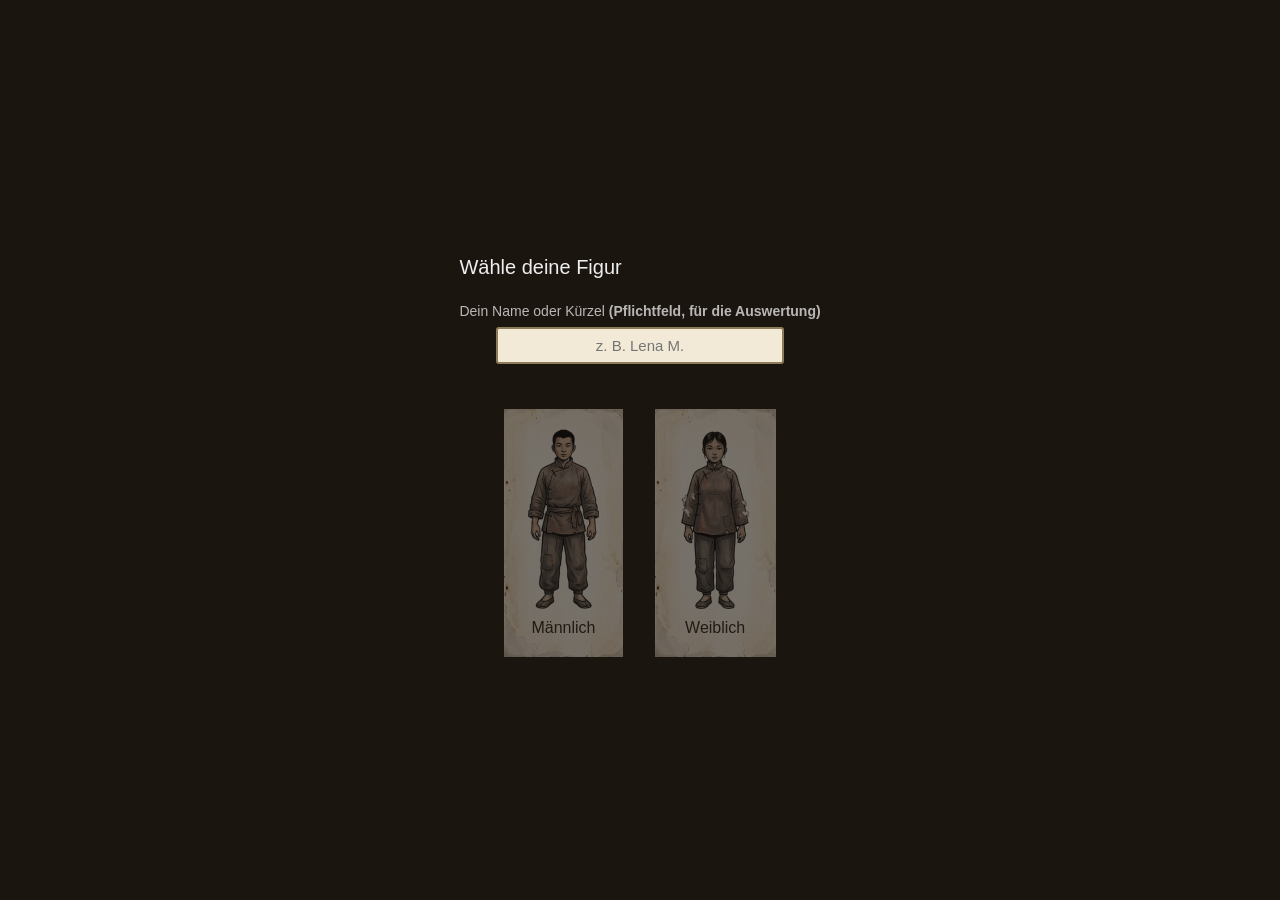
<file: game/china/index.html>
<!DOCTYPE html>
<html lang="de">
<head>
<meta charset="UTF-8">
<meta name="viewport" content="width=device-width, initial-scale=1.0, maximum-scale=1.0, minimum-scale=1.0, user-scalable=no, viewport-fit=cover">
<meta name="apple-mobile-web-app-capable" content="yes">
<title>Schanghai 1927 – Die letzte Szene</title>
<link rel="stylesheet" href="../shared/engine.css">
<style>
  /* ---------- Titelkarte zu Beginn ---------- */
  #auftakt {
    position: fixed;
    inset: 0;
    background: #1b1510;
    z-index: 26;   /* über dem Toast (25), sonst steht der Starthinweis darauf */
    display: flex;
    flex-direction: column;
    align-items: center;
    justify-content: center;
    text-align: center;
    padding: 26px;
    box-sizing: border-box;
    overflow-y: auto;
  }
  #auftakt.hidden { display: none; }
  /* Der historische Auftakt steht auf demselben Papier wie Quellen und
     Aufgaben – kein Gold auf Schwarz. */
  #auftaktKarte {
    border: 26px solid transparent;
    border-image: url(../../assets/ui/papier.jpg) 60 fill stretch;
    max-width: 660px;
    margin-bottom: 24px;
    padding: 0 6px;
  }
  #auftaktOrt {
    font-size: 24px;
    font-weight: bold;
    color: #7a4a18;
    margin-bottom: 18px;
  }
  #auftaktText { font-size: 17px; line-height: 1.7; color: #2b2318; }
  #auftaktText p { margin: 0 0 14px 0; }
  #auftaktText p:last-child { margin-bottom: 0; }
  #auftaktWeiter {
    padding: 10px 20px;
    font-size: 15px;
    min-height: 34px;
  }
</style>
</head>
<body>

<div id="charSelect">
  <div id="fortsetzenBox" class="hidden">
    <h1>Willkommen zurück</h1>
    <p id="fortsetzenInfo"></p>
    <div class="startBtns">
      <button id="btnFortsetzen" class="startBtn primary">Weiterspielen</button>
      <button id="btnNeu" class="startBtn">Neu beginnen</button>
    </div>
  </div>

  <div id="neuBox">
    <h1>Wähle deine Figur</h1>
    <div id="nameRow">
      <label for="nameInput">Dein Name oder Kürzel <b>(Pflichtfeld, für die Auswertung)</b></label>
      <input id="nameInput" type="text" maxlength="30" placeholder="z. B. Lena M." autocomplete="off">
      <div id="nameFehler">Bitte trag zuerst deinen Namen ein.</div>
    </div>
    <div class="options">
      <div class="option" data-gender="m">
        <img src="../../assets/characters/china/worker_m/worker_m_front_idle.png" alt="Männliche Figur">
        <div>Männlich</div>
      </div>
      <div class="option" data-gender="f">
        <img src="../../assets/characters/china/worker_f/worker_f_front_idle.png" alt="Weibliche Figur">
        <div>Weiblich</div>
      </div>
    </div>
  </div>
</div>

<div id="hud">
  Bewegen: WASD / Pfeiltasten &nbsp;·&nbsp; <b>E</b>: Sprechen &nbsp;·&nbsp; <b>C</b>: Codex<br>
  <span style="opacity:0.55">F2: Zonen-Editor</span>
</div>
<canvas id="gameCanvas"></canvas>

<div id="interactHint" class="hidden"></div>
<button id="btnCodex" class="touchBtn hidden">Codex</button>
<button id="btnAktion" class="touchBtn hidden">Sprechen</button>

<div id="dialogBox" class="hidden">
  <img id="dialogPortrait" alt="">
  <div id="dialogMain">
    <div id="dialogName"></div>
    <div id="dialogText"></div>
    <div id="dialogHint"></div>
  </div>
</div>

<div id="auftakt" class="hidden">
  <div id="auftaktKarte">
    <div id="auftaktOrt"></div>
    <div id="auftaktText"></div>
  </div>
  <button id="auftaktWeiter" class="holz">Weiter</button>
</div>

<!-- Aufgaben- und Reflexionsfenster gibt es in dieser Szene nicht. Die Hüllen
     bleiben trotzdem stehen: die Engine greift sie beim Laden ab und
     fragt sie ab, um zu erkennen, ob gerade ein Fenster offen ist. -->
<div id="gateOverlay" class="hidden">
  <div class="gateInner">
    <h2></h2>
    <div class="gateSub"></div>
    <div id="gateCards"></div>
    <div class="gateFeedback" id="gateFeedback"></div>
    <button id="gateCheck">Antwort prüfen</button>
  </div>
</div>

<div id="reflexionOverlay" class="hidden">
  <div class="gateInner">
    <h2>Deine Position</h2>
    <div class="gateSub"></div>
    <div id="reflexionFrage"></div>
    <textarea id="reflexionText"></textarea>
    <div id="reflexionHinweis"></div>
    <button id="reflexionSpeichern" class="gateBtn">Antwort speichern</button>
  </div>
</div>

<div id="codexOverlay" class="hidden">
  <div class="gateInner">
    <h2>Theorie-Codex</h2>
    <div class="gateSub">Deine gesammelten Begriffe. Am PC auch mit <b>C</b> oder <b>Escape</b> zu schließen.</div>
    <div id="codexList"></div>
  </div>
</div>

<div id="abschlussOverlay" class="hidden">
  <div class="gateInner">
    <div id="abschlussKopf"></div>
    <div id="abschlussCodex"></div>
    <div class="abschlussBtns">
      <button id="abschlussWeiter"></button>
      <button id="abschlussZurueck">Zurück auf die Straße</button>
    </div>
  </div>
</div>

<div id="toast" class="hidden"></div>

<div id="exportOverlay" class="hidden">
  <div id="exportHint">Text mit Strg+C kopieren und in zonen.js einfügen. Escape zum Schließen.</div>
  <textarea id="exportBox" readonly></textarea>
</div>

<script src="../shared/engine.js"></script>
<script src="zonen.js"></script>
<script src="inhalt.js"></script>
<script>
// ============================================================
//  Schanghai, März 1927 – die Schlussszene
//  Kein Gate, kein Begriff. Ein Gang, vier Stationen, ein offenes Ende.
// ============================================================

const elAuftakt = document.getElementById('auftakt');
Spiel.registriereOverlay(elAuftakt);

// Die Figur ist hier 280 Bildpixel hoch: am fertigen Bild gegen Mauer, Tor
// und Baumwollballen abgeglichen. Mal Weltzoom ergibt das 252 Bildschirmpixel
// und passt damit zu Areal 3 und 5.
const WELT_ZOOM = 0.9;


// Der Starthinweis liegt unter der Titelkarte. Die Engine wartet damit, bis
// nichts mehr darüber liegt, und lässt ihn stehen, bis die Figur sich das
// erste Mal bewegt hat - hier ist also nichts extra zu tun.
const HINWEIS_TASTATUR =
  'Sieh dich um. Es gibt hier nichts zu lösen. Bewegen mit WASD, sprechen mit E.';
const HINWEIS_TOUCH =
  'Sieh dich um. Es gibt hier nichts zu lösen. Wisch zum Laufen, tippe auf „Sprechen“.';

function zeigeAuftakt() {
  if (STORY.auftaktGezeigt) return;
  document.getElementById('auftaktOrt').textContent = AUFTAKT.ort;
  document.getElementById('auftaktText').innerHTML =
    AUFTAKT.zeilen.map(z => '<p>' + z + '</p>').join('');
  elAuftakt.classList.remove('hidden');
}

document.getElementById('auftaktWeiter').addEventListener('click', () => {
  elAuftakt.classList.add('hidden');
  STORY.auftaktGezeigt = true;
  Spiel.speichern();
});

// ---------- Schluss ----------
// Kein weiterZiel: Hier endet das Spiel. Der Knopf entfällt dann von selbst,
// und es bleibt nur der Weg zurück auf die Straße.
//
// Der Text nennt zuerst, was drei Wochen später passiert, weil die Szene
// sonst offen bliebe, wo die Geschichte es nicht ist. Mao wird hier zum
// ersten und einzigen Mal genannt – als Verfasser des Berichts, den der Bote
// mitgebracht hat, und ohne ein einziges Zitat (Schutzfrist bis 2046).
function zeigeAbschluss() {
  Spiel.oeffneAbschluss({
    titel: 'Hier hört das Spiel auf',
    text: 'Drei Wochen nach diesem Tag, am 12. April 1927, lässt Chiang Kai-shek die ' +
          'Arbeiterverbände in Schanghai überfallen. Der Weg über die Städte endet dort. ' +
          'Der Mann, der den Bericht aus Hunan geschrieben hatte, hieß Mao Zedong – und er ' +
          'ging aufs Land. Damit steht am Ende dieses Spiels dieselbe Bewegung dreimal: ' +
          'Marx erwartete die Revolution dort, wo die Industrie am weitesten ist. Lenin ' +
          'machte sie in einem Agrarland und nannte es trotzdem Marx. In China wurden die ' +
          'Bauern zu dem, was bei Marx die Fabrikarbeiter waren – noch einen Schritt weiter ' +
          'weg von dem, was er beschrieben hat. Wer sich auf Marx beruft, sagt damit nicht, ' +
          'was Marx gesagt hat. Er sagt, was er selbst will, und stellt einen Namen davor, ' +
          'der Gewicht hat. Das ist der Begriff, mit dem du auf dem Krisenplatz aufgehört ' +
          'hast. Aus den beiden Erzählungen von dort werden in den Jahrzehnten danach zwei ' +
          'Staatsordnungen, die sich die halbe Welt aufteilen. Wie das in China ausgeht – ' +
          'und warum ausgerechnet dort heute eine Partei regiert, die sich kommunistisch ' +
          'nennt und die zweitgrößte Marktwirtschaft der Welt verwaltet –, das ist die ' +
          'nächste Stunde.'
  });
}


Spiel.start({
  areal: 7,
  arealName: 'Schanghai, März 1927',
  hintergrund: '../../assets/backgrounds/china_schanghai.jpg',
  npcPfad: '../../assets/characters/npcs/',
  spielerPfad: '../../assets/characters/china/',
  uiPfad: '../../assets/ui/',

  // Zonen und NPC-Positionen sind direkt Bildpixel, daher authoredZoom 1.
  worldZoom: WELT_ZOOM,
  authoredZoom: 1,
  spielerHoehe: 252,


  zonen: CHINA_ZONEN,
  // Links an der Ladenzeile, wo schon eine rote Fahne hängt. Nach rechts hin
  // wird das Rot dichter und endet am offenen Tor – der Weg ist die Steigerung.
  startpunkt: { x: 380, y: 1240 },

  story: STORY,
  fragmente: FRAGMENTS,
  npcs: NPCS,
  dialoge: DIALOGE,

  // Die Titelkarte erscheint erst, wenn das Spiel wirklich läuft –
  // nicht schon hinter dem Startbildschirm.
  nachStart: zeigeAuftakt,

  startHinweisTastatur: HINWEIS_TASTATUR,
  startHinweisTouch: HINWEIS_TOUCH
});
</script>

</body>
</html>
</file>
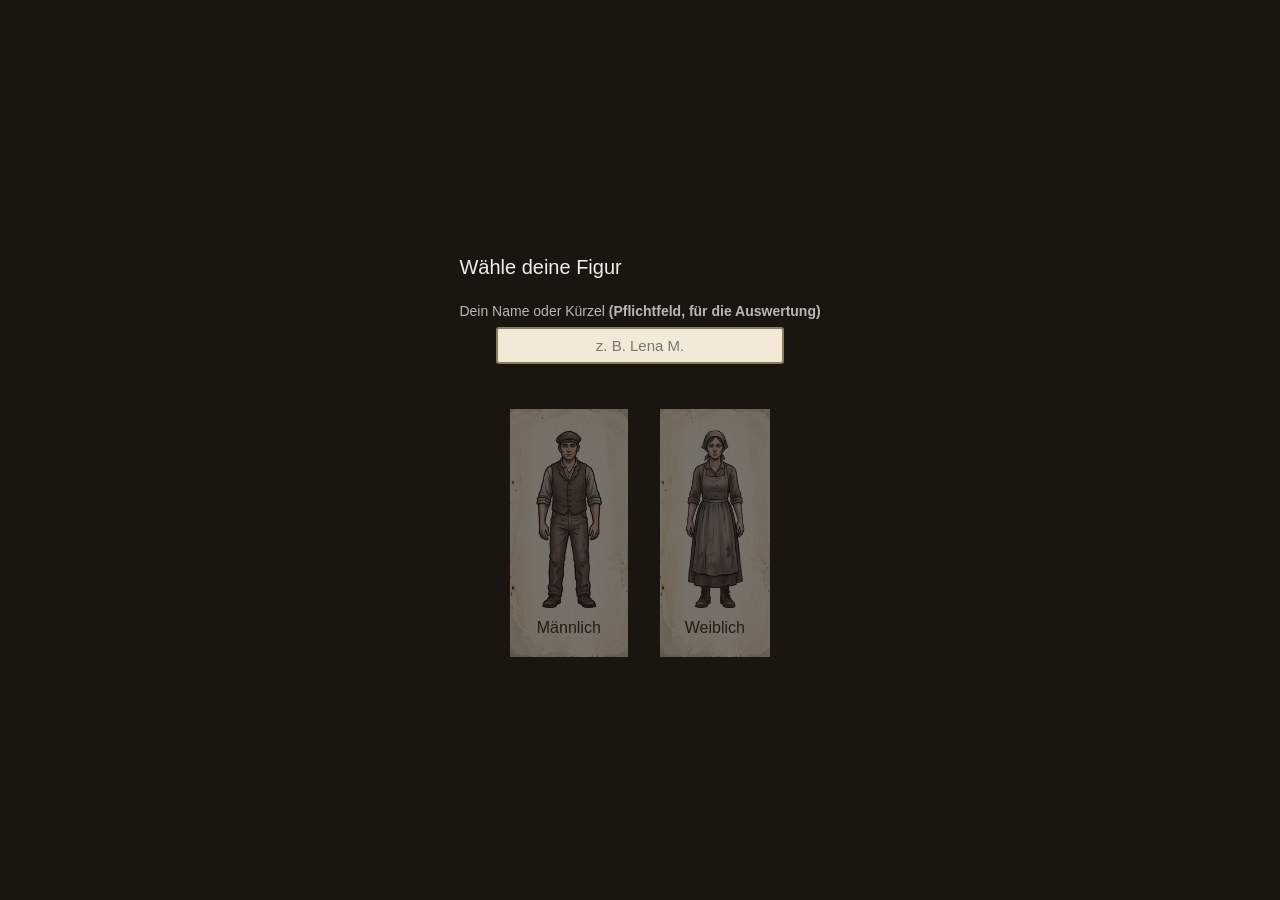
<file: game/epilog/index.html>
<!DOCTYPE html>
<html lang="de">
<head>
<meta charset="UTF-8">
<meta name="viewport" content="width=device-width, initial-scale=1.0, maximum-scale=1.0, minimum-scale=1.0, user-scalable=no, viewport-fit=cover">
<meta name="apple-mobile-web-app-capable" content="yes">
<title>Epilog – Petrograd 1917</title>
<link rel="stylesheet" href="../shared/engine.css">
<style>
  /* ---------- Titelkarte zu Beginn ---------- */
  #auftakt {
    position: fixed;
    inset: 0;
    background: #1b1510;
    z-index: 26;   /* über dem Toast (25), sonst steht der Starthinweis darauf */
    display: flex;
    flex-direction: column;
    align-items: center;
    justify-content: center;
    text-align: center;
    padding: 26px;
    box-sizing: border-box;
    overflow-y: auto;
  }
  #auftakt.hidden { display: none; }
  /* Der historische Auftakt steht auf demselben Papier wie Quellen und
     Aufgaben – kein Gold auf Schwarz. */
  #auftaktKarte {
    border: 26px solid transparent;
    border-image: url(../../assets/ui/papier.jpg) 60 fill stretch;
    max-width: 660px;
    margin-bottom: 24px;
    padding: 0 6px;
  }
  #auftaktOrt {
    font-size: 24px;
    font-weight: bold;
    color: #7a4a18;
    margin-bottom: 18px;
  }
  #auftaktText { font-size: 17px; line-height: 1.7; color: #2b2318; }
  #auftaktText p { margin: 0 0 14px 0; }
  #auftaktText p:last-child { margin-bottom: 0; }
  #auftaktWeiter {
    padding: 10px 20px;
    font-size: 15px;
    min-height: 34px;
  }
</style>
</head>
<body>

<div id="charSelect">
  <div id="fortsetzenBox" class="hidden">
    <h1>Willkommen zurück</h1>
    <p id="fortsetzenInfo"></p>
    <div class="startBtns">
      <button id="btnFortsetzen" class="startBtn primary">Weiterspielen</button>
      <button id="btnNeu" class="startBtn">Neu beginnen</button>
    </div>
  </div>

  <div id="neuBox">
    <h1>Wähle deine Figur</h1>
    <div id="nameRow">
      <label for="nameInput">Dein Name oder Kürzel <b>(Pflichtfeld, für die Auswertung)</b></label>
      <input id="nameInput" type="text" maxlength="30" placeholder="z. B. Lena M." autocomplete="off">
      <div id="nameFehler">Bitte trag zuerst deinen Namen ein.</div>
    </div>
    <div class="options">
      <div class="option" data-gender="m">
        <img src="../../assets/characters/worker_m/worker_m_front_idle.png" alt="Männliche Figur">
        <div>Männlich</div>
      </div>
      <div class="option" data-gender="f">
        <img src="../../assets/characters/worker_f/worker_f_front_idle.png" alt="Weibliche Figur">
        <div>Weiblich</div>
      </div>
    </div>
  </div>
</div>

<div id="hud">
  Bewegen: WASD / Pfeiltasten &nbsp;·&nbsp; <b>E</b>: Sprechen &nbsp;·&nbsp; <b>C</b>: Codex<br>
  <span style="opacity:0.55">F2: Zonen-Editor</span>
</div>
<canvas id="gameCanvas"></canvas>

<div id="interactHint" class="hidden"></div>
<button id="btnCodex" class="touchBtn hidden">Codex</button>
<button id="btnAktion" class="touchBtn hidden">Sprechen</button>

<div id="dialogBox" class="hidden">
  <img id="dialogPortrait" alt="">
  <div id="dialogMain">
    <div id="dialogName"></div>
    <div id="dialogText"></div>
    <div id="dialogHint"></div>
  </div>
</div>

<div id="auftakt" class="hidden">
  <div id="auftaktKarte">
    <div id="auftaktOrt"></div>
    <div id="auftaktText"></div>
  </div>
  <button id="auftaktWeiter" class="holz">Weiter</button>
</div>

<!-- Aufgaben- und Reflexionsfenster gibt es im Epilog nicht. Die Hüllen
     bleiben trotzdem stehen: die Engine greift sie beim Laden ab und
     fragt sie ab, um zu erkennen, ob gerade ein Fenster offen ist. -->
<div id="gateOverlay" class="hidden">
  <div class="gateInner">
    <h2></h2>
    <div class="gateSub"></div>
    <div id="gateCards"></div>
    <div class="gateFeedback" id="gateFeedback"></div>
    <button id="gateCheck">Antwort prüfen</button>
  </div>
</div>

<div id="reflexionOverlay" class="hidden">
  <div class="gateInner">
    <h2>Deine Position</h2>
    <div class="gateSub"></div>
    <div id="reflexionFrage"></div>
    <textarea id="reflexionText"></textarea>
    <div id="reflexionHinweis"></div>
    <button id="reflexionSpeichern" class="gateBtn">Antwort speichern</button>
  </div>
</div>

<div id="codexOverlay" class="hidden">
  <div class="gateInner">
    <h2>Theorie-Codex</h2>
    <div class="gateSub">Deine gesammelten Begriffe. Am PC auch mit <b>C</b> oder <b>Escape</b> zu schließen.</div>
    <div id="codexList"></div>
  </div>
</div>

<div id="abschlussOverlay" class="hidden">
  <div class="gateInner">
    <div id="abschlussKopf"></div>
    <div id="abschlussCodex"></div>
    <div class="abschlussBtns">
      <button id="abschlussWeiter"></button>
      <button id="abschlussZurueck">Zurück auf den Platz</button>
    </div>
  </div>
</div>

<div id="toast" class="hidden"></div>

<div id="exportOverlay" class="hidden">
  <div id="exportHint">Text mit Strg+C kopieren und in zonen.js einfügen. Escape zum Schließen.</div>
  <textarea id="exportBox" readonly></textarea>
</div>

<script src="../shared/engine.js"></script>
<script src="zonen.js"></script>
<script src="inhalt.js"></script>
<script>
// ============================================================
//  Epilog – Petrograd, Herbst 1917
//  Kein Gate, kein Begriff. Ein Gang, drei Stationen, ein Ausblick.
// ============================================================

const elAuftakt = document.getElementById('auftakt');
Spiel.registriereOverlay(elAuftakt);

// Zoomfaktor nur einmal festlegen – Konfiguration und Kisten brauchen ihn.
const WELT_ZOOM = 0.9;

// ---------- Die beiden Rednerkisten ----------
// Beide Redner stehen auf einer umgedrehten Kiste; im Text steht es, also muss
// man es auch sehen. Die Kiste wird über den Boden-Haken gezeichnet, damit die
// Figuren darüber liegen und nicht hinter der Vorderkante verschwinden.
// Höhe rund 0,5 m: Eine Figur ist 176 px bei 1,70 m, also sind 100 px ≈ 1 m.
const KISTE_HOEHE = 55;
const KISTEN = [
  { x: 1700, y:  980 },   // der anonyme Vorleser
  { x: 2450, y: 1060 }    // Lenin
];

const kisteBild = new Image();
let kisteBereit = false;
kisteBild.onload = () => { kisteBereit = true; };
kisteBild.src = '../../assets/ui/kiste.png';

function zeichneKisten(ctx) {
  if (!kisteBereit) return;
  const b = KISTE_HOEHE * (kisteBild.naturalWidth / kisteBild.naturalHeight);
  for (const k of KISTEN) {
    ctx.drawImage(kisteBild,
                  k.x * WELT_ZOOM - b / 2,
                  k.y * WELT_ZOOM - KISTE_HOEHE,
                  b, KISTE_HOEHE);
  }
}

// Der Starthinweis liegt unter der Titelkarte. Die Engine wartet damit, bis
// nichts mehr darüber liegt, und lässt ihn stehen, bis die Figur sich das
// erste Mal bewegt hat - hier ist also nichts extra zu tun.
const HINWEIS_TASTATUR =
  'Sieh dich um. Es gibt hier nichts zu lösen. Bewegen mit WASD, sprechen mit E.';
const HINWEIS_TOUCH =
  'Sieh dich um. Es gibt hier nichts zu lösen. Wisch zum Laufen, tippe auf „Sprechen“.';

function zeigeAuftakt() {
  if (STORY.auftaktGezeigt) return;
  document.getElementById('auftaktOrt').textContent = AUFTAKT.ort;
  document.getElementById('auftaktText').innerHTML =
    AUFTAKT.zeilen.map(z => '<p>' + z + '</p>').join('');
  elAuftakt.classList.remove('hidden');
}

document.getElementById('auftaktWeiter').addEventListener('click', () => {
  elAuftakt.classList.add('hidden');
  STORY.auftaktGezeigt = true;
  Spiel.speichern();
});

// ---------- Schluss ----------
// Petrograd ist seit der Umstellung der Reihenfolge nicht mehr das Ende,
// sondern die Zwischenstation: Die Russland-Einheit kommt erst nach China,
// deshalb wird Lenin hier nur benannt und weitergereicht.
function zeigeAbschluss() {
  Spiel.oeffneAbschluss({
    titel: 'Petrograd bleibt zurück',
    text: 'Du hast zwei Redner gehört. Der eine las Marx vor – dieselben Sätze, die du auf ' +
          'dem Marktplatz auseinandergenommen hast, siebzig Jahre alt und in einer anderen ' +
          'Sprache. Der andere hat einen Namen: Lenin. Er beruft sich auf Marx und denkt ihn ' +
          'weiter. Marx erwartete die Revolution dort, wo die Industrie am weitesten ist; ' +
          'Russland war das Gegenteil davon. Lenin hielt das nicht für einen Einwand, sondern ' +
          'für eine Gelegenheit. Was er daraus macht und was Russland daraus wird, ist eine ' +
          'eigene Geschichte – die kommt in einer anderen Stunde. Hier zählt nur, dass die ' +
          'Sätze nicht liegen bleiben. Sie gehen weiter nach Osten, in ein Land, in dem noch ' +
          'weniger von dem steht, was Marx beschrieben hat.',
    weiterLabel: 'Zehn Jahre weiter: Schanghai',
    weiterZiel: '../china/index.html'
  });
}

Spiel.start({
  areal: 6,
  arealName: 'Epilog – Petrograd 1917',
  hintergrund: '../../assets/backgrounds/epilog_petrograd.jpg',
  npcPfad: '../../assets/characters/npcs/',
  spielerPfad: '../../assets/characters/',
  uiPfad: '../../assets/ui/',

  // Zonen und NPC-Positionen sind direkt Bildpixel, daher authoredZoom 1.
  worldZoom: WELT_ZOOM,
  authoredZoom: 1,
  spielerHoehe: 170,

  zeichneBoden: zeichneKisten,

  zonen: EPILOG_ZONEN,
  // Links an der Ladenzeile, wo schon eine rote Fahne hängt. Nach rechts hin
  // wird das Rot dichter und endet am offenen Tor – der Weg ist die Steigerung.
  startpunkt: { x: 820, y: 1080 },

  story: STORY,
  fragmente: FRAGMENTS,
  npcs: NPCS,
  dialoge: DIALOGE,

  // Die Titelkarte erscheint erst, wenn das Spiel wirklich läuft –
  // nicht schon hinter dem Startbildschirm.
  nachStart: zeigeAuftakt,

  startHinweisTastatur: HINWEIS_TASTATUR,
  startHinweisTouch: HINWEIS_TOUCH
});
</script>

</body>
</html>
</file>
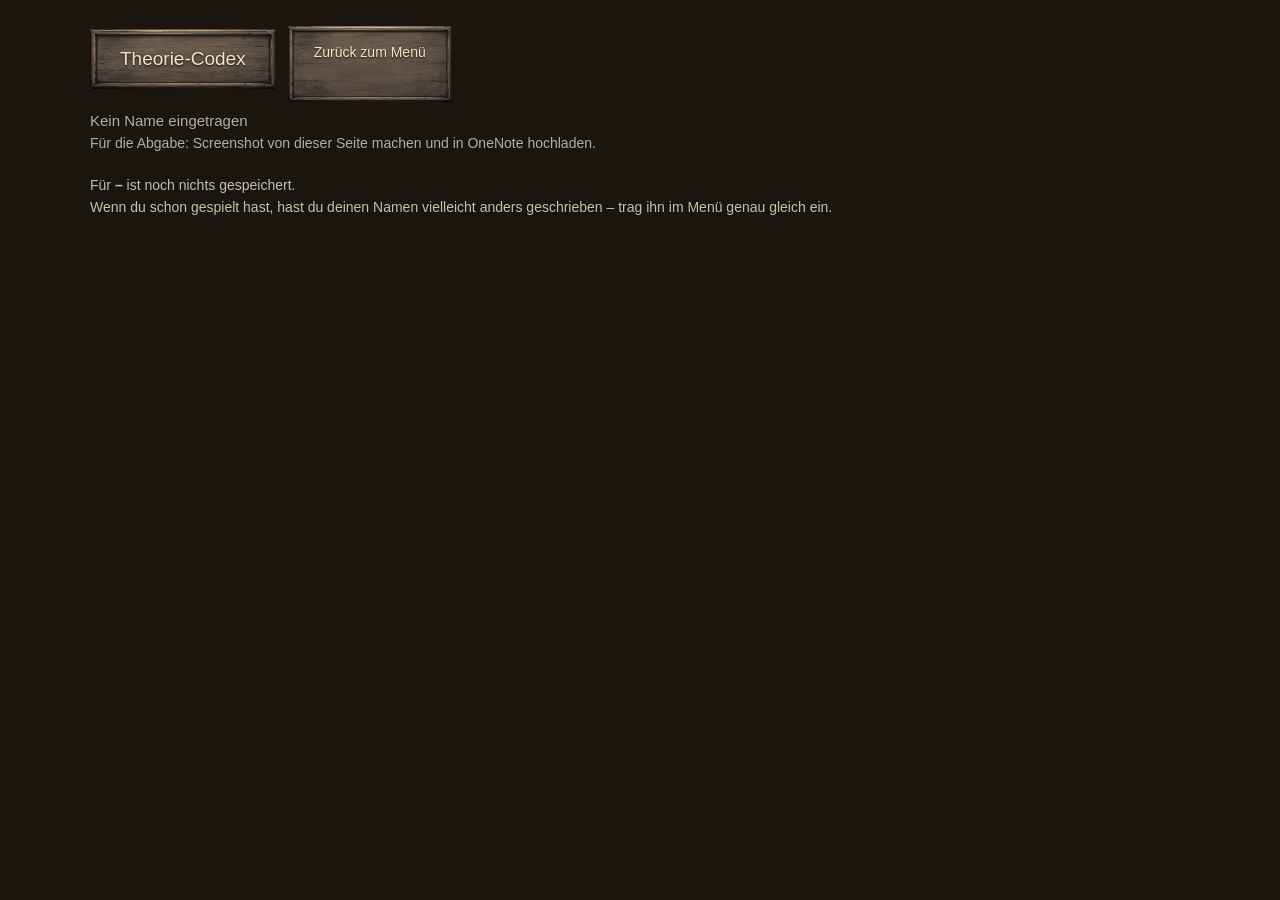
<file: codex.html>
<!DOCTYPE html>
<html lang="de">
<head>
<meta charset="UTF-8">
<meta name="viewport" content="width=device-width, initial-scale=1.0, viewport-fit=cover">
<title>Theorie-Codex</title>
<link rel="stylesheet" href="game/shared/engine.css">
<style>
  /* Diese Seite ist kein Areal: kein Canvas, kein Spiel, nur der Codex.
     Deshalb darf sie scrollen – engine.css sperrt das für die Spielseiten. */
  html, body { overflow: auto; background: #1b1510; height: auto; }
  body { padding: 26px 20px 60px 20px; box-sizing: border-box; color: #ece4d4; }
  .blatt { max-width: 1100px; margin: 0 auto; }
  .kopfzeile { display: flex; gap: 12px; flex-wrap: wrap; align-items: center; margin-bottom: 8px; }
  .schuelername { font-size: 15px; color: #b9ae99; }
  .zurueck { padding: 10px 18px; font-size: 14px; min-height: 40px; text-decoration: none;
             display: inline-block; }
</style>
</head>
<body>

<div class="blatt gateInner">
  <div class="kopfzeile">
    <h2>Theorie-Codex</h2>
    <a class="holz zurueck" href="index.html">Zurück zum Menü</a>
  </div>
  <div class="gateSub">
    <span class="schuelername" id="wer"></span><br>
    Für die Abgabe: Screenshot von dieser Seite machen und in OneNote hochladen.
  </div>
  <div id="inhalt"></div>
</div>

<script>
// Spiegelt codexHtml() aus game/shared/engine.js. Wenn dort die Darstellung
// geändert wird, muss sie hier mitgezogen werden – die Spielseiten laden ihre
// eigene Fassung aus der Engine, diese Seite kommt ohne Engine aus.
function lies(key) {
  try { return JSON.parse(localStorage.getItem(key) || '[]'); }
  catch (e) { return []; }
}
function esc(s) {
  return String(s).replace(/[&<>"']/g, c =>
    ({ '&':'&amp;', '<':'&lt;', '>':'&gt;', '"':'&quot;', "'":'&#39;' }[c]));
}

const name = localStorage.getItem('marxIsBack.name') || '';
document.getElementById('wer').textContent = name ? name : 'Kein Name eingetragen';

const begriffe = lies('marxIsBack.codex').filter(e => e.name === name)
                   .sort((a, b) => a.areal - b.areal);
const meinungen = lies('marxIsBack.meinungen').filter(e => e.name === name)
                   .sort((a, b) => a.areal - b.areal);

let html = '';
if (!begriffe.length && !meinungen.length) {
  html = '<div class="codexEmpty">Für <b>' + esc(name || '–') + '</b> ist noch nichts ' +
         'gespeichert.<br>Wenn du schon gespielt hast, hast du deinen Namen vielleicht ' +
         'anders geschrieben – trag ihn im Menü genau gleich ein.</div>';
} else {
  if (begriffe.length) {
    html += '<div class="codexRaster">';
    for (const f of begriffe) {
      html += '<div class="codexEntry">' +
                '<div class="codexAreal">' + esc(f.arealName || ('Areal ' + f.areal)) + '</div>' +
                '<h3>' + esc(f.title) + '</h3>' +
                '<p class="codexKurz">' + esc(f.kurz || f.text) + '</p>' +
                (f.kurz
                  ? '<details><summary>Ausführlich</summary><p>' + esc(f.text) + '</p>' +
                    '<span class="codexSrc">' + esc(f.src) + '</span></details>'
                  : '<span class="codexSrc">' + esc(f.src) + '</span>') +
              '</div>';
    }
    html += '</div>';
  }
  if (meinungen.length) {
    html += '<h3 class="codexAbschnitt">Meine Positionen</h3>';
    for (const m of meinungen) {
      html += '<div class="codexEntry codexMeinung">' +
                '<div class="codexAreal">Areal ' + esc(String(m.areal)) + '</div>' +
                '<p class="codexFrage">' + esc(m.frage) + '</p>' +
                '<p>' + esc(m.antwort) + '</p>' +
                '<span class="codexSrc">Ungewertet – deine eigene Meinung</span>' +
              '</div>';
    }
  }
}
document.getElementById('inhalt').innerHTML = html;
</script>

</body>
</html>
</file>
<file: game/shared/engine.css>
/* ============================================================
   Marx is back – gemeinsame Oberfläche aller Areale
   Wird von jedem Areal über <link rel="stylesheet"> eingebunden.
   ============================================================ */

html, body {
  margin: 0;
  padding: 0;
  background: #111;
  overflow: hidden;
  height: 100%;
  font-family: sans-serif;
  /* Touch: kein Gummiband-Scrollen, keine Textauswahl beim Wischen,
     kein grauer Aufblitz-Rahmen beim Tippen */
  overscroll-behavior: none;
  -webkit-user-select: none;
  user-select: none;
  -webkit-tap-highlight-color: transparent;
  -webkit-touch-callout: none;
}
input, textarea { -webkit-user-select: text; user-select: text; }

#gameCanvas {
  display: block;
  margin: 0 auto;
  background: #000;
  touch-action: none;
}

#hud {
  position: fixed;
  top: 10px;
  left: 10px;
  color: #2b2318;
  background: none;
  border: 20px solid transparent;
  border-image: url(../../assets/ui/papier.jpg) 60 fill stretch;
  padding: 0 4px;
  font-size: 13px;
  line-height: 1.6;
  pointer-events: none;
  filter: drop-shadow(0 3px 8px rgba(0,0,0,0.5));
}

/* ---------- Startbildschirm ---------- */
#charSelect {
  position: fixed;
  inset: 0;
  background: #1b1510;
  display: flex;
  flex-direction: column;
  align-items: center;
  justify-content: center;
  color: #eee;
  z-index: 10;
  overflow-y: auto;
  padding: 20px;
  box-sizing: border-box;
}
#charSelect.hidden { display: none; }
#charSelect h1 { font-size: 20px; margin-bottom: 24px; font-weight: normal; }
#charSelect .options { display: flex; gap: 32px; flex-wrap: wrap; justify-content: center; }
#charSelect .option {
  background: none;
  border: 20px solid transparent;
  border-image: url(../../assets/ui/papier.jpg) 60 fill stretch;
  color: #2b2318;
  padding: 0 4px;
  cursor: pointer;
  text-align: center;
  transition: transform 0.15s, filter 0.15s;
  touch-action: manipulation;
}
#charSelect .option:hover { filter: brightness(1.06); transform: translateY(-4px); }
#charSelect .option img { height: 180px; display: block; margin: 0 auto 10px auto; }
/* Auswahl bleibt gesperrt, bis ein Name eingetragen ist */
#charSelect .options.gesperrt .option { opacity: 0.4; }

#nameRow { margin-bottom: 22px; text-align: center; }
#nameRow label { display: block; font-size: 14px; opacity: 0.75; margin-bottom: 8px; }
#nameInput {
  background: #f2ead6;
  border: 2px solid #8d7c5a;
  border-radius: 3px;
  color: #2b2318;
  font-size: 15px;
  padding: 8px 12px;
  width: 260px;
  text-align: center;
  font-family: inherit;
}
#nameInput:focus { outline: none; border-color: #c49a3c; }
#nameFehler { color: #e0908c; font-size: 13px; margin-top: 8px; visibility: hidden; }
#nameFehler.an { visibility: visible; }

#fortsetzenBox.hidden, #neuBox.hidden { display: none; }
#fortsetzenBox { text-align: center; }
#fortsetzenInfo { font-size: 15px; opacity: 0.8; margin-bottom: 26px; line-height: 1.5; }
.startBtns { display: flex; gap: 16px; justify-content: center; flex-wrap: wrap; }
.startBtn {
  padding: 12px 22px;
  font-size: 16px;
  min-height: 42px;
}
.startBtn:hover { filter: brightness(1.12); }
.startBtn.primary { color: #ffe08a; box-shadow: inset 0 0 0 2px #e8b84b; }

/* ---------- Dialogbox: Bogen Papier ----------
   border-image zerlegt die Textur in neun Felder: Die vier Ecken bleiben
   unverzerrt, Ränder und Mitte werden gedehnt. "fill" sorgt dafür, dass das
   mittlere Feld als Fläche gezeichnet wird. */
#dialogBox {
  position: fixed;
  left: 50%;
  bottom: 26px;
  transform: translateX(-50%);
  width: min(820px, calc(100vw - 48px));
  box-sizing: border-box;
  background: none;
  border: 30px solid transparent;
  border-image: url(../../assets/ui/papier.jpg) 60 fill stretch;
  color: #2b2318;
  padding: 4px 8px;
  display: flex;
  gap: 16px;
  z-index: 15;
  filter: drop-shadow(0 8px 22px rgba(0,0,0,0.65));
  cursor: pointer;
}
#dialogBox.hidden { display: none; }
#dialogPortrait {
  width: 72px;
  height: 72px;
  flex: 0 0 72px;
  background: #cdbf9f;
  border: 2px solid #6b5533;
  /* Ganzkörperbild auf Kopf/Schultern beschneiden statt winzig einpassen */
  object-fit: cover;
  object-position: center top;
}
#dialogPortrait.hidden { display: none; }
/* Ausschnitt aus dem Hintergrundbild für Orte ohne eigene Figur */
#dialogOrt {
  width: 72px;
  height: 72px;
  flex: 0 0 72px;
  border: 2px solid #6b5533;
  background-color: #cdbf9f;
  background-repeat: no-repeat;
}
#dialogOrt.hidden { display: none; }
#dialogMain { flex: 1; min-width: 0; }
#dialogName {
  font-size: 14px;
  letter-spacing: 0.04em;
  color: #7a4a18;
  margin-bottom: 6px;
  font-weight: bold;
}
#dialogText { font-size: 16px; line-height: 1.5; min-height: 48px; color: #2b2318; }
#dialogHint { margin-top: 10px; font-size: 12px; color: #6b6152; text-align: right; }

/* ---------- Interaktions-Hinweis: genietete Eisenplatte ----------
   Bewusst NICHT das Holzschild: Das tragen im Spiel die Figuren als
   Namensbanner, und der Hinweis soll sich davon unterscheiden lassen.
   Slice 52 fasst Ecke samt Niete; der schmale Rand staucht die Fassung,
   damit sie bei einer Zeile Text nicht wie ein Bilderrahmen wirkt. */
#interactHint {
  position: fixed;
  left: 50%;
  bottom: 120px;
  transform: translateX(-50%);
  background: none;
  border: 20px solid transparent;
  border-image: url(../../assets/ui/eisenschild.png) 52 fill stretch;
  /* Dunkle Schrift auf hellem Stahl – die Platte muss sich vor dunklen
     Fassaden ebenso abheben wie vor Schnee, deshalb ist sie nicht dunkel. */
  color: #23231f;
  text-shadow: 0 1px 0 rgba(255,255,255,0.35);
  font-weight: bold;
  padding: 1px 10px;
  font-size: 14px;
  letter-spacing: 0.01em;
  z-index: 12;
  pointer-events: none;
  filter: drop-shadow(0 3px 8px rgba(0,0,0,0.6));
}
#interactHint.hidden { display: none; }

/* ---------- Aufgaben-Overlay ---------- */
#gateOverlay {
  position: fixed;
  inset: 0;
  background: #1b1510;
  z-index: 18;
  overflow-y: auto;
  padding: 28px 20px;
  box-sizing: border-box;
  color: #f0ece4;
}
#gateOverlay.hidden { display: none; }
.gateInner { max-width: 900px; margin: 0 auto; }
/* Überschrift als Holzschild – dieselbe Bildsprache wie die Namensbanner
   der Figuren im Spiel. Ersetzt die frühere goldene Schrift auf Schwarz. */
.gateInner h2 {
  display: inline-block;
  font-size: 19px;
  font-weight: normal;
  margin: 0 0 10px 0;
  padding: 9px 20px;
  border: 10px solid transparent;
  border-image: url(../../assets/ui/holzknopf.jpg) 46 fill stretch;
  color: #f3e6c6;
  text-shadow: 0 1px 2px rgba(0,0,0,0.75);
}
.gateSub { font-size: 14px; color: #b9ae99; margin-bottom: 20px; line-height: 1.5; }

/* Aufgabenkarten liegen als Papierzettel auf dem dunklen Grund. */
.gateCard {
  background: none;
  border: 22px solid transparent;
  border-image: url(../../assets/ui/papier.jpg) 60 fill stretch;
  color: #2b2318;
  padding: 0 4px;
  margin-bottom: 6px;
  display: flex;
  align-items: center;
  gap: 14px;
}
.gateCardText { flex: 1; font-size: 15px; line-height: 1.45; color: #2b2318; }
/* Nummer in der Reihenfolge-Aufgabe */
.reiNummer {
  flex: 0 0 30px;
  font-size: 17px;
  color: #7a4a18;
  font-weight: bold;
  font-variant-numeric: tabular-nums;
}
.gateBtn:disabled { opacity: 0.35; cursor: default; }
.gateBtns { display: flex; gap: 8px; flex: 0 0 auto; }
/* ---------- Knöpfe: Holzplakette ----------
   Gemeinsame Grundlage für alle Schaltflächen im Spiel. */
.holz, .gateBtn, #gateCheck, .startBtn, .touchBtn,
#abschlussWeiter, #abschlussZurueck {
  background: none;
  /* Schmaler Rand bei großzügigem Slice: Die Rahmenkante wird dadurch
     zusammengestaucht und wirkt fein statt wie ein Bilderrahmen. */
  border: 8px solid transparent;
  border-image: url(../../assets/ui/holzknopf.jpg) 46 fill stretch;
  color: #f3e6c6;
  text-shadow: 0 1px 2px rgba(0,0,0,0.75);
  font-family: inherit;
  cursor: pointer;
  touch-action: manipulation;
}
.holz:active, .gateBtn:active, #gateCheck:active, .startBtn:active,
.touchBtn:active, #abschlussWeiter:active, #abschlussZurueck:active {
  filter: brightness(0.78);
}

.gateBtn {
  padding: 4px 10px;
  min-height: 30px;
  font-size: 13px;
  white-space: nowrap;
}
.gateBtn:hover { filter: brightness(1.12); }
/* Ausgewählt: heller Rahmen innen plus goldene Schrift – muss sich auf dem
   Holz eindeutig von "nicht ausgewählt" unterscheiden */
.gateBtn.sel {
  color: #ffe08a;
  box-shadow: inset 0 0 0 2px #e8b84b;
  filter: brightness(1.2);
}
/* Richtig/falsch als Ring um den Papierzettel. Ein border-color greift hier
   nicht mehr, weil der Rand ein border-image ist. */
.gateCard.right, .frageBlock.right { box-shadow: 0 0 0 3px #5f9c58; }
.gateCard.wrong, .frageBlock.wrong { box-shadow: 0 0 0 3px #b05a55; }

.gateFeedback { font-size: 14px; margin: 4px 0 16px 0; min-height: 20px; line-height: 1.5; }
#gateCheck {
  padding: 10px 20px;
  font-size: 15px;
  min-height: 38px;
}
#gateCheck:hover { filter: brightness(1.12); }

/* ---------- Quellenarbeit ---------- */
/* Quellen liegen als echte Papierbögen auf dem Tisch */
.quelleBox {
  background: none;
  border: 34px solid transparent;
  border-image: url(../../assets/ui/papier.jpg) 60 fill stretch;
  color: #23201a;
  padding: 0 4px;
  margin-bottom: 14px;
  font-family: Georgia, "Times New Roman", serif;
  line-height: 1.6;
}
.quelleKopf {
  font-family: sans-serif;
  font-size: 12px;
  letter-spacing: 0.06em;
  text-transform: uppercase;
  color: #7a6a45;
  margin-bottom: 8px;
}
.quelleZitat { font-size: 16px; font-style: italic; }
/* Zusammenfassung statt Zitat: aufrecht und ohne Anführungszeichen */
.quelleText  { font-size: 16px; line-height: 1.6; }
/* Bildquellen (Grafiken) im Quellenkasten */
.quelleBild {
  display: block;
  /* Höhe mitbegrenzen, damit unter einem hochformatigen Blatt noch die
     Aufgaben sichtbar bleiben. width:auto hält dabei das Seitenverhältnis. */
  width: auto;
  max-width: min(620px, 100%);
  max-height: 42vh;
  margin: 4px auto 10px auto;
  border: 1px solid #b9ac8d;
}
/* Darstellungen in Stichpunktform: Stichwort links, Erläuterung darunter */
.quellePunkte {
  margin: 4px 0 0 0;
  font-family: sans-serif;
}
.quellePunkte dt {
  font-size: 12px;
  letter-spacing: 0.06em;
  text-transform: uppercase;
  color: #6b5533;
  margin-top: 12px;
}
.quellePunkte dt:first-child { margin-top: 2px; }
.quellePunkte dd {
  margin: 3px 0 0 0;
  font-size: 15px;
  line-height: 1.55;
  color: #2b2318;
}
.quelleBildtext {
  font-family: sans-serif;
  font-size: 13px;
  line-height: 1.5;
  color: #3a352a;
  margin-top: 6px;
}
.quelleNachweis {
  font-family: sans-serif;
  font-size: 12px;
  color: #6a6152;
  margin-top: 10px;
  border-top: 1px solid #d8cfb8;
  padding-top: 8px;
}
.frageBlock {
  background: none;
  border: 26px solid transparent;
  border-image: url(../../assets/ui/papier.jpg) 60 fill stretch;
  color: #2b2318;
  padding: 0 4px;
  margin-bottom: 6px;
}
.frageKopf {
  font-size: 12px;
  color: #7a4a18;
  margin-bottom: 6px;
  letter-spacing: 0.05em;
  text-transform: uppercase;
}
.frageText { font-size: 15px; line-height: 1.5; margin-bottom: 12px; color: #2b2318; }
.frageOptionen { display: flex; flex-direction: column; gap: 8px; }
.frageOptionen .gateBtn { text-align: left; white-space: normal; }

/* ---------- Reflexion (Freitext, ungewertet) ---------- */
#reflexionOverlay {
  position: fixed;
  inset: 0;
  background: #1b1510;
  z-index: 19;
  overflow-y: auto;
  padding: 28px 20px;
  box-sizing: border-box;
  color: #f0ece4;
}
#reflexionOverlay.hidden { display: none; }
#reflexionFrage {
  font-size: 17px;
  line-height: 1.6;
  background: none;
  border: 26px solid transparent;
  border-image: url(../../assets/ui/papier.jpg) 60 fill stretch;
  color: #2b2318;
  padding: 0 4px;
  margin-bottom: 14px;
  font-family: Georgia, "Times New Roman", serif;
}
/* Das Schreibfeld bleibt hell wie ein leerer Bogen – hier schreibt man
   hinein, es soll nicht wie ein Terminal aussehen. */
#reflexionText {
  width: 100%;
  min-height: 170px;
  background: #f2ead6;
  border: 2px solid #8d7c5a;
  border-radius: 3px;
  color: #2b2318;
  font-family: inherit;
  font-size: 15px;
  line-height: 1.55;
  padding: 12px;
  box-sizing: border-box;
  resize: vertical;
}
#reflexionText:focus { outline: none; border-color: #c49a3c; }
#reflexionHinweis { font-size: 13px; color: #b9ae99; margin: 10px 0 16px 0; }
#reflexionHinweis.warnt { color: #e0908c; font-weight: bold; }

/* ---------- Codex ---------- */
#codexOverlay {
  position: fixed;
  inset: 0;
  background: #1b1510;
  z-index: 17;
  overflow-y: auto;
  padding: 28px 20px;
  box-sizing: border-box;
  color: #f0ece4;
}
#codexOverlay.hidden { display: none; }
/* Raster statt langer Spalte: Die Karten füllen die Breite selbstständig,
   auf dem iPad quer werden es zwei bis drei Spalten. */
.codexRaster {
  display: grid;
  grid-template-columns: repeat(auto-fill, minmax(250px, 1fr));
  gap: 10px;
  align-items: start;
}
.codexEntry {
  background: none;
  border: 16px solid transparent;
  border-image: url(../../assets/ui/papier.jpg) 60 fill stretch;
  color: #2b2318;
  padding: 0 4px;
}
.codexAreal {
  font-size: 10px;
  letter-spacing: 0.09em;
  text-transform: uppercase;
  color: #8a7a5a;
  margin-bottom: 4px;
}
.codexEntry h3 {
  margin: 0 0 6px 0;
  font-size: 16px;
  color: #7a4a18;
  font-weight: bold;
  font-family: Georgia, "Times New Roman", serif;
}
.codexEntry p { margin: 0; font-size: 13.5px; line-height: 1.5; color: #2b2318; }
.codexKurz { font-family: Georgia, "Times New Roman", serif; font-size: 14px !important; }
.codexEntry details { margin-top: 8px; }
.codexEntry summary {
  font-size: 12px;
  color: #7a4a18;
  cursor: pointer;
  letter-spacing: 0.04em;
}
.codexEntry details p { margin-top: 8px; font-size: 13px; }
.codexSrc { display: block; margin-top: 8px; font-size: 11.5px; color: #6a6152; }

/* Eigene Positionen: Fließtext über die volle Breite, abgesetzt */
.codexAbschnitt {
  color: #b9ae99;
  font-weight: normal;
  font-size: 13px;
  letter-spacing: 0.08em;
  text-transform: uppercase;
  margin: 26px 0 10px 0;
}
.codexMeinung { display: block; margin-bottom: 10px; }
.codexFrage {
  font-style: italic;
  color: #5c5140 !important;
  margin-bottom: 8px !important;
}
.codexEmpty { color: #c9bfa4; font-size: 14px; line-height: 1.6; }

/* ---------- Abschluss eines Areals ---------- */
#abschlussOverlay {
  position: fixed;
  inset: 0;
  background: #1b1510;
  z-index: 21;
  overflow-y: auto;
  padding: 28px 20px 60px 20px;
  box-sizing: border-box;
  color: #f0ece4;
}
#abschlussOverlay.hidden { display: none; }
.kontoBoxAbschluss {
  background: none;
  border: 24px solid transparent;
  border-image: url(../../assets/ui/papier.jpg) 60 fill stretch;
  color: #2b2318;
  padding: 0 4px;
  margin: 16px 0;
  font-size: 14px;
}
.abschlussBtns { display: flex; gap: 14px; flex-wrap: wrap; margin-top: 26px; }
#abschlussWeiter, #abschlussZurueck {
  padding: 12px 22px;
  font-size: 15px;
  min-height: 40px;
}
#abschlussWeiter { color: #ffe08a; box-shadow: inset 0 0 0 2px #e8b84b; }
#abschlussWeiter.hidden { display: none; }

/* ---------- Toast ---------- */
/* Ein Zettel, kein Systemfenster: Der Toast meldet Notiertes –
   freigeschaltete Begriffe, gespeicherte Antworten. */
#toast {
  position: fixed;
  top: 24px;
  left: 50%;
  transform: translateX(-50%);
  background: none;
  border: 26px solid transparent;
  border-image: url(../../assets/ui/papier.jpg) 60 fill stretch;
  color: #2b2318;
  padding: 0 6px;
  font-size: 15px;
  line-height: 1.5;
  z-index: 25;
  pointer-events: none;
  transition: opacity 0.4s;
  max-width: min(520px, calc(100vw - 40px));
  text-align: center;
  filter: drop-shadow(0 6px 16px rgba(0,0,0,0.6));
}
#toast.hidden { opacity: 0; }

/* ---------- Touch-Bedienung (iPad) ---------- */
.touchBtn {
  position: fixed;
  z-index: 14;
  font-size: 17px;
  padding: 14px 16px;
  min-width: 100px;
  min-height: 44px;
  filter: drop-shadow(0 3px 8px rgba(0,0,0,0.6));
}
.touchBtn.hidden { display: none; }
#btnCodex  { top: max(14px, env(safe-area-inset-top)); right: 16px; }
#btnAktion {
  bottom: max(24px, env(safe-area-inset-bottom));
  right: 24px;
  font-size: 18px;
  padding: 20px 26px;
}
body.touch #hud { display: none; }
body.touch #interactHint { bottom: 150px; }

/* ---------- Zonen-Editor ---------- */
#exportOverlay {
  position: fixed;
  inset: 0;
  background: rgba(10,10,10,0.92);
  z-index: 20;
  display: flex;
  flex-direction: column;
  align-items: center;
  justify-content: center;
  padding: 40px;
  box-sizing: border-box;
}
#exportOverlay.hidden { display: none; }
#exportHint { color: #eee; margin-bottom: 10px; font-size: 14px; }
#exportBox {
  width: 100%;
  max-width: 900px;
  height: 60%;
  font-family: monospace;
  font-size: 13px;
  padding: 10px;
  box-sizing: border-box;
  resize: none;
}

/* ---------- Schmale Bildschirme ---------- */
@media (max-width: 760px) {
  .gateCard { flex-direction: column; align-items: stretch; gap: 10px; }
  .gateBtns { width: 100%; }
  .gateBtn { flex: 1; }
  #dialogBox { bottom: 12px; padding: 12px 14px; }
  #dialogPortrait { width: 56px; height: 56px; flex-basis: 56px; }
  #dialogOrt { width: 56px; height: 56px; flex-basis: 56px; }
}

/* ---------- Spielmenü ----------
   Knopf und Fenster werden von der Engine erzeugt (siehe baueMenu),
   damit nicht jede Areal-Datei sie einzeln mitschleppen muss. */
#btnMenu {
  top: max(14px, env(safe-area-inset-top));
  right: 150px;
  min-width: 84px;
  font-size: 16px;
}
#menuOverlay {
  position: fixed;
  inset: 0;
  background: rgba(20,16,12,0.94);
  z-index: 22;
  display: flex;
  align-items: center;
  justify-content: center;
  padding: 24px;
  box-sizing: border-box;
  color: #ece4d4;
}
#menuOverlay.hidden { display: none; }
#menuOverlay .gateInner { max-width: 460px; text-align: center; }
.menuBtns {
  display: flex;
  flex-direction: column;
  gap: 12px;
  margin-top: 6px;
}
.menuBtn {
  padding: 14px 20px;
  font-size: 16px;
  min-height: 46px;
}
.menuBtn:hover { filter: brightness(1.12); }
.menuHinweis {
  margin-top: 20px;
  font-size: 12.5px;
  line-height: 1.6;
  color: #a2977f;
}
/* Zwischenüberschrift im Menü ("Steuerung") – dasselbe Holzschild wie die
   Hauptüberschrift, nur kleiner, damit die Ebene erkennbar bleibt. */
.menuUnter {
  font-size: 15px;
  margin-top: 28px;
  padding: 7px 16px;
}
.menuUnter + .menuHinweis { margin-top: 10px; }

/* Zurück-Knopf im Codex. Sitzt unter der Unterzeile, damit er auch bei
   vollem Codex ohne Wischen erreichbar ist. */
#codexZurueck {
  padding: 10px 20px;
  font-size: 14px;
  margin: 4px 0 18px 0;
}
</file>
